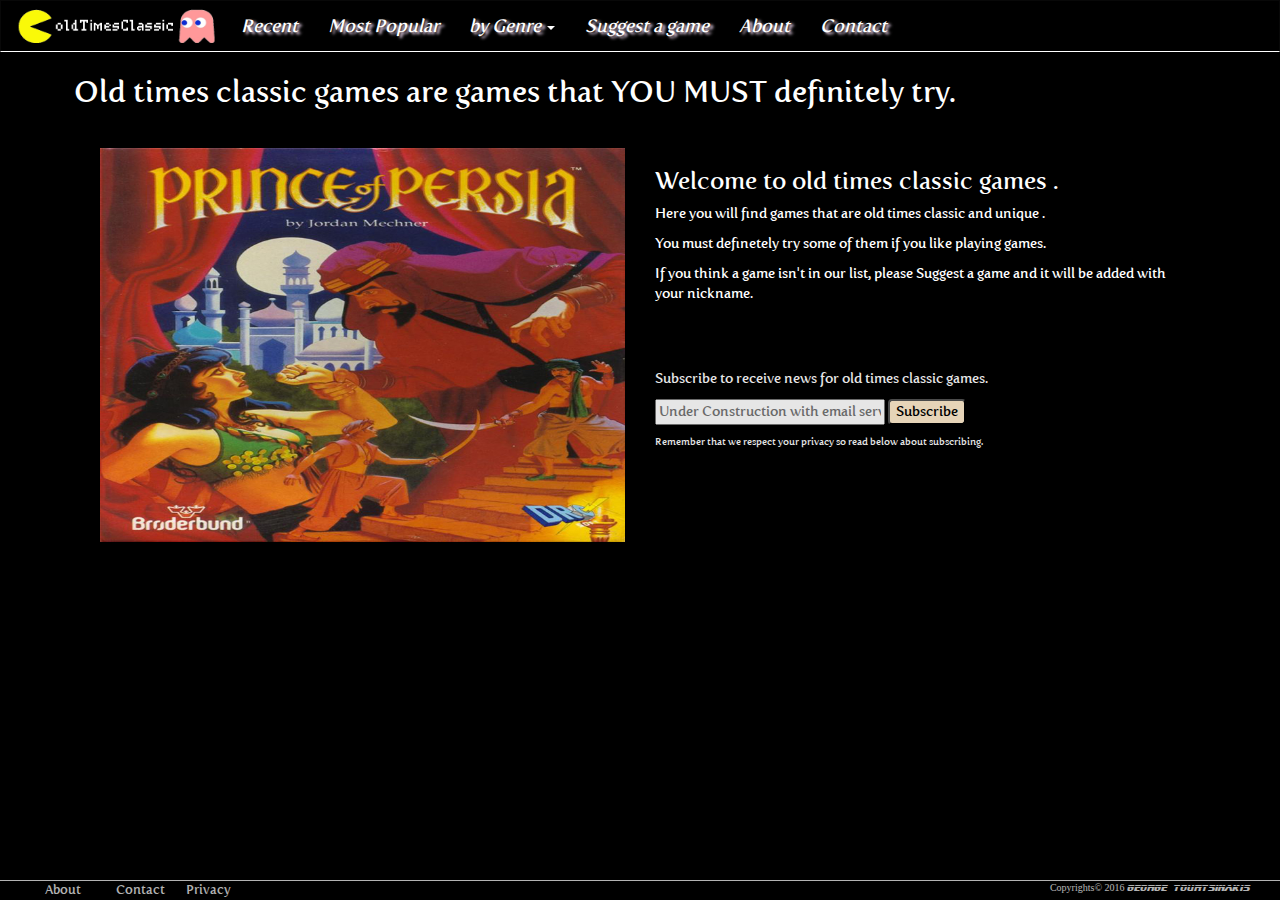
<file: index.html>
<!DOCTYPE html>
<html lang="en">
<head>
    <meta charset="UTF-8">
    <meta name="viewport" content="width=device-width, initial-scale=1">

    <title>Old Times Classic games</title>

    <script src="https://ajax.googleapis.com/ajax/libs/jquery/2.2.4/jquery.min.js"></script>
    <script async src="scripts/jquery-2.2.4.min.js"></script>

    <link type="text/css" rel="stylesheet" href="bootstrap.min.css">
    <script async src="scripts/index.js"></script>
    <link href="https://maxcdn.bootstrapcdn.com/bootstrap/3.3.6/css/bootstrap.min.css" rel="stylesheet" integrity="sha384-1q8mTJOASx8j1Au+a5WDVnPi2lkFfwwEAa8hDDdjZlpLegxhjVME1fgjWPGmkzs7" crossorigin="anonymous">
    <script src="https://maxcdn.bootstrapcdn.com/bootstrap/3.3.6/js/bootstrap.min.js" integrity="sha384-0mSbJDEHialfmuBBQP6A4Qrprq5OVfW37PRR3j5ELqxss1yVqOtnepnHVP9aJ7xS" crossorigin="anonymous"></script>
    <link href="mainStylesheet.css" type="text/css" rel="stylesheet">
</head>

<body>

<nav class="navbar navbar-inverse topBar">
    <div class="">
    <button type="button" class="navbar-toggle " data-toggle="collapse" data-target="#bs-navbar-collapse-1" aria-expanded="false">
        <span class="sr-only">Toggle navigation</span>
        <span class="icon-bar"></span>
        <span class="icon-bar"></span>
        <span class="icon-bar"></span>
    </button>
    <div class="navbar-header">
        <a class="navbar-brand" href="#"><img class="logo" src="images/oldtimesclassicLogo.png"></a>
    </div>

    <div class="collapse navbar-collapse" id="bs-navbar-collapse-1">

        <ul class=" nav navbar-nav">
            <li><a class="menuBarLinks " href="recent.html">Recent</a></a></li>
            <li><a class="menuBarLinks" href="index.html">Most Popular</a></a></li>
            <li class="dropdown">
                <a class="  dropdown-toggle" data-toggle="dropdown"  href="#">
                    by Genre
                    <b class="caret"></b>
                </a>
                <ul class="dropdown-menu">
                    <li><a class="menuBarLinks" href="action.html">Action</a></li>
                    <li><a class="menuBarLinks" href="adventure.html">Adventure</a></li>
                    <li><a class="menuBarLinks" href="arcade.html">Arcade</a></li>
                    <li><a class="menuBarLinks" href="beatemup.html">Beat' Em Up</a></li>
                    <li><a class="menuBarLinks" href="rpg.html">RPG</a></li>
                    <li><a class="menuBarLinks" href="simulation.html">Simulation</a></li>
                    <li><a class="menuBarLinks" href="sports.html">Sports</a></li>
                    <li><a class="menuBarLinks" href="strategy.html">Strategy</a></li>
                </ul>

            </li>
            <li> <a class="menuBarLinks forbidden" href="index.html">Suggest a game</a></li>
            <li> <a class="menuBarLinks " href="about.html">About</a></li>
            <li><a class="menuBarLinks forbidden" href="index.html">Contact</a></li>
        </ul>
        </div>
    </div>

</nav><!--End top menu bar-->


<div class="container"><!--Main container below the navbar-->
    <h2 class="mainHeader">Old times classic games are games that YOU MUST definitely try.</h2>
    <div class="imageRow col-lg-12 col-md-12 col-xs-12  col-sm-12 ">
        <div class="">
            <img class="col-lg-6 col-md-6 col-sm-12 col-xs-12" id="imageSlide" src="">
        </div>

        <aside class=" col-lg-6 col-md-6 col-xs-12  col-sm-12 ">

            <h3 class="welcome">Welcome to old times classic games .</h3>
            <p>Here you will find games that are old times classic and unique .</p>
            <p>You must definetely try some of them if you like playing games.</p>
            <p>If you think a game isn't in our list, please Suggest a game and it will be added with your nickname.</p>

            <form class="subscribeForm">
                <p>
                <p>Subscribe to receive news for old times classic games.</p>
                <input class="subsrcibeField" type="email" placeholder="Under Construction with email server">
                <button type="submit" class="subscribeButton">Subscribe</button>
                </p>
                <p class="subscribePrivacy">Remember that we respect your privacy so read below about subscribing.</p>
            </form>


        </aside>

    </div>

</div>



<footer class="footerContainer">

    <div class="col-lg-12 col-md-12 col-xs-12 col-sm-12 ">
    <div class="col-lg-3 col-md-3 col-xs-12  col-sm-12   ">
       <div class=" signature col-lg-3 col-md-3 col-xs-4 col-sm-4 ">
           <a  href="about.html">About</a>
       </div>
       <div class="signature col-lg-3 col-md-3  col-xs-4 col-sm-4 ">
           <a  href="contact.html">Contact</a>
       </div>
       <div class="signature col-lg-3 col-md-3 col-xs-4 col-sm-4 ">
           <a  href="privacy.html">Privacy</a>
       </div>
    </div>

    <div class="copyrights col-lg-9 col-md-9 col-xs-12  col-sm-12 ">
    <a href="copyrights.html">Copyrights© 2016 <span class="signatureText">George Tourtsinakis</span></a>
    </div>
    </div>

</footer>



</body>
</html>
</file>
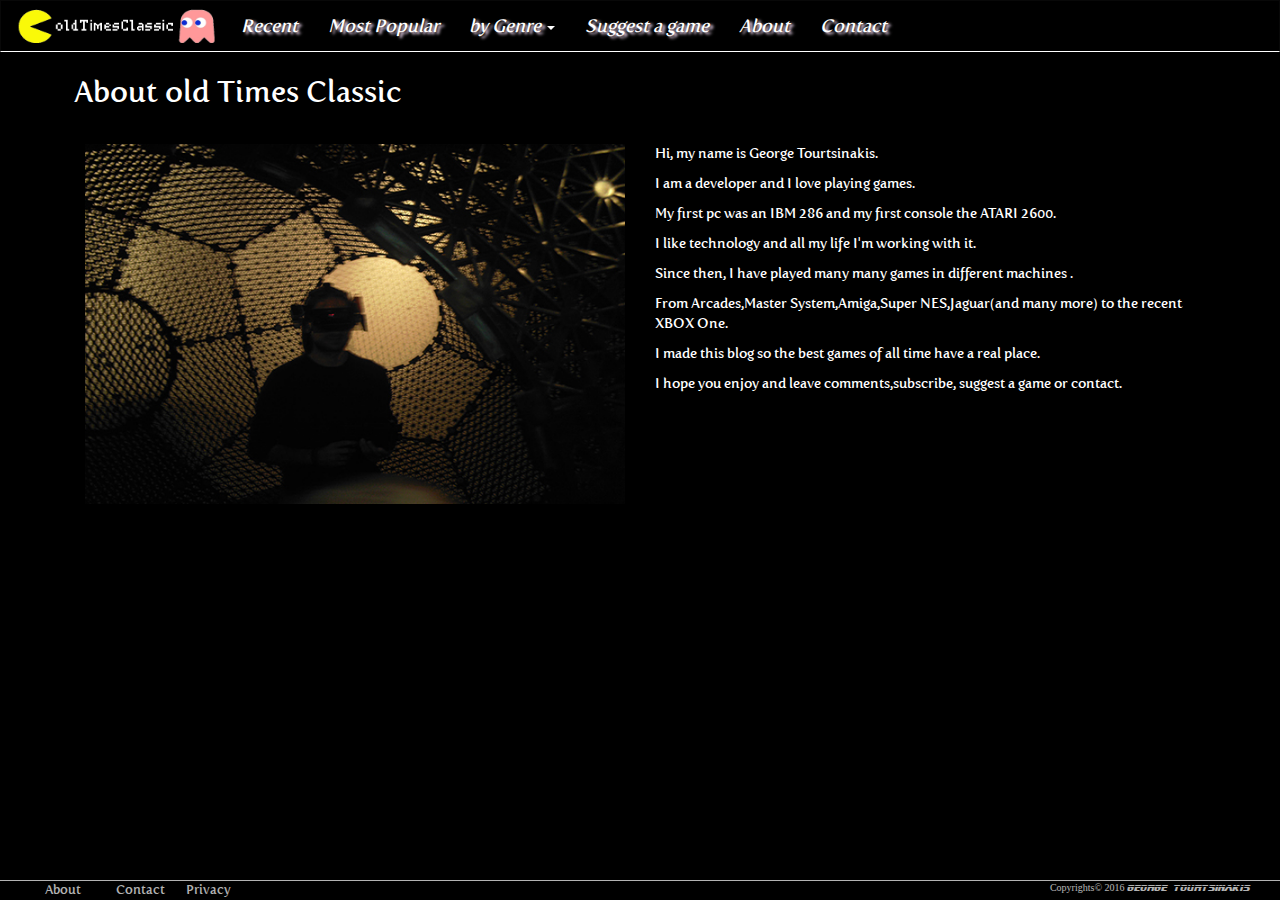
<file: about.html>
<!DOCTYPE html>
<html lang="en">
<head>
    <meta charset="UTF-8">
    <meta name="viewport" content="width=device-width, initial-scale=1">

    <title>About</title>

    <script src="https://ajax.googleapis.com/ajax/libs/jquery/2.2.4/jquery.min.js"></script>
    <script async src="scripts/jquery-2.2.4.min.js"></script>

    <link href="bootstrap.min.css" type="text/css" rel="stylesheet">
    <link href="bootstrap.min.js">
    <script async src="scripts/index.js"></script>
    <link href="https://maxcdn.bootstrapcdn.com/bootstrap/3.3.6/css/bootstrap.min.css" rel="stylesheet" integrity="sha384-1q8mTJOASx8j1Au+a5WDVnPi2lkFfwwEAa8hDDdjZlpLegxhjVME1fgjWPGmkzs7" crossorigin="anonymous">
    <script src="https://maxcdn.bootstrapcdn.com/bootstrap/3.3.6/js/bootstrap.min.js" integrity="sha384-0mSbJDEHialfmuBBQP6A4Qrprq5OVfW37PRR3j5ELqxss1yVqOtnepnHVP9aJ7xS" crossorigin="anonymous"></script>
    <link href="mainStylesheet.css" type="text/css" rel="stylesheet">
</head>

<body>

<nav class="navbar navbar-inverse topBar">
    <div class="">
        <button type="button" class="navbar-toggle " data-toggle="collapse" data-target="#bs-navbar-collapse-1" aria-expanded="false">
            <span class="sr-only">Toggle navigation</span>
            <span class="icon-bar"></span>
            <span class="icon-bar"></span>
            <span class="icon-bar"></span>
        </button>
        <div class="navbar-header">
            <a class="navbar-brand" href="index.html"><img class="logo" src="images/oldtimesclassicLogo.png"></a>
        </div>

        <div class="collapse navbar-collapse" id="bs-navbar-collapse-1">

            <ul class=" nav navbar-nav">
                <li><a class="menuBarLinks " href="recent.html">Recent</a></a></li>
                <li><a class="menuBarLinks" href="index.html">Most Popular</a></a></li>
                <li class="dropdown">
                    <a class="  dropdown-toggle" data-toggle="dropdown"  href="#">
                        by Genre
                        <b class="caret"></b>
                    </a>
                    <ul class="dropdown-menu">
                        <li><a class="menuBarLinks" href="action.html">Action</a></li>
                        <li><a class="menuBarLinks" href="adventure.html">Adventure</a></li>
                        <li><a class="menuBarLinks" href="arcade.html">Arcade</a></li>
                        <li><a class="menuBarLinks" href="beatemup.html">Beat' Em Up</a></li>
                        <li><a class="menuBarLinks" href="platform.html">Platform</a></li>
                        <li><a class="menuBarLinks" href="rpg.html">RPG</a></li>
                        <li><a class="menuBarLinks" href="simulation.html">Simulation</a></li>
                        <li><a class="menuBarLinks" href="sports.html">Sports</a></li>
                        <li><a class="menuBarLinks" href="strategy.html">Strategy</a></li>
                    </ul>

                </li>
                <li> <a class="menuBarLinks " href="index.html">Suggest a game</a></li>
                <li> <a class="menuBarLinks " href="about.html">About</a></li>
                <li><a class="menuBarLinks " href="index.html">Contact</a></li>
            </ul>
        </div>
    </div>

</nav><!--End top menu bar-->


<div class="container"><!--Main container below the navbar-->
    <h2 class="mainHeader">About old Times Classic</h2>
    <div class="imageRow">
        <div class="imageDiv ">
            <img class=" col-lg-6 col-md-6 col-sm-12 col-xs-12" src="images/about/trying%20vr2.jpg">
        </div>

        <aside class="aboutDescription col-lg-6 col-md-6 col-sm-12 col-xs-12">


            <p>Hi, my name is George Tourtsinakis.</p>
            <p> I am a developer and I love playing games.</p>
            <p>My first pc was an IBM 286 and my first console the ATARI 2600.</p>
            <p>I like technology and all my life I'm working with it.</p>
            <p>Since then, I have played many many games in different machines .  </p>
            <p>From Arcades,Master System,Amiga,Super NES,Jaguar(and many more) to the recent XBOX One. </p>
            <p>I made this blog so the best games of all time have a real place.</p>

            <p>I hope you enjoy and leave comments,subscribe, suggest a game or contact. </p>

        </aside>

    </div>

</div>



<footer class="footerContainer">

    <div class="col-lg-12 col-md-12 col-xs-12 col-sm-12 ">
        <div class="col-lg-3 col-md-3 col-xs-12  col-sm-12   ">
            <div class=" signature col-lg-3 col-md-3 col-xs-4 col-sm-4 ">
                <a  href="about.html">About</a>
            </div>
            <div class="signature col-lg-3 col-md-3  col-xs-4 col-sm-4 ">
                <a  href="contact.html">Contact</a>
            </div>
            <div class="signature col-lg-3 col-md-3 col-xs-4 col-sm-4 ">
                <a  href="privacy.html">Privacy</a>
            </div>
        </div>

        <div class="copyrights col-lg-9 col-md-9 col-xs-12  col-sm-12 ">
            <a href="copyright.html">Copyrights© 2016 <span class="signatureText">George Tourtsinakis</span></a>
        </div>
    </div>

</footer>



</body>
</html>
</file>
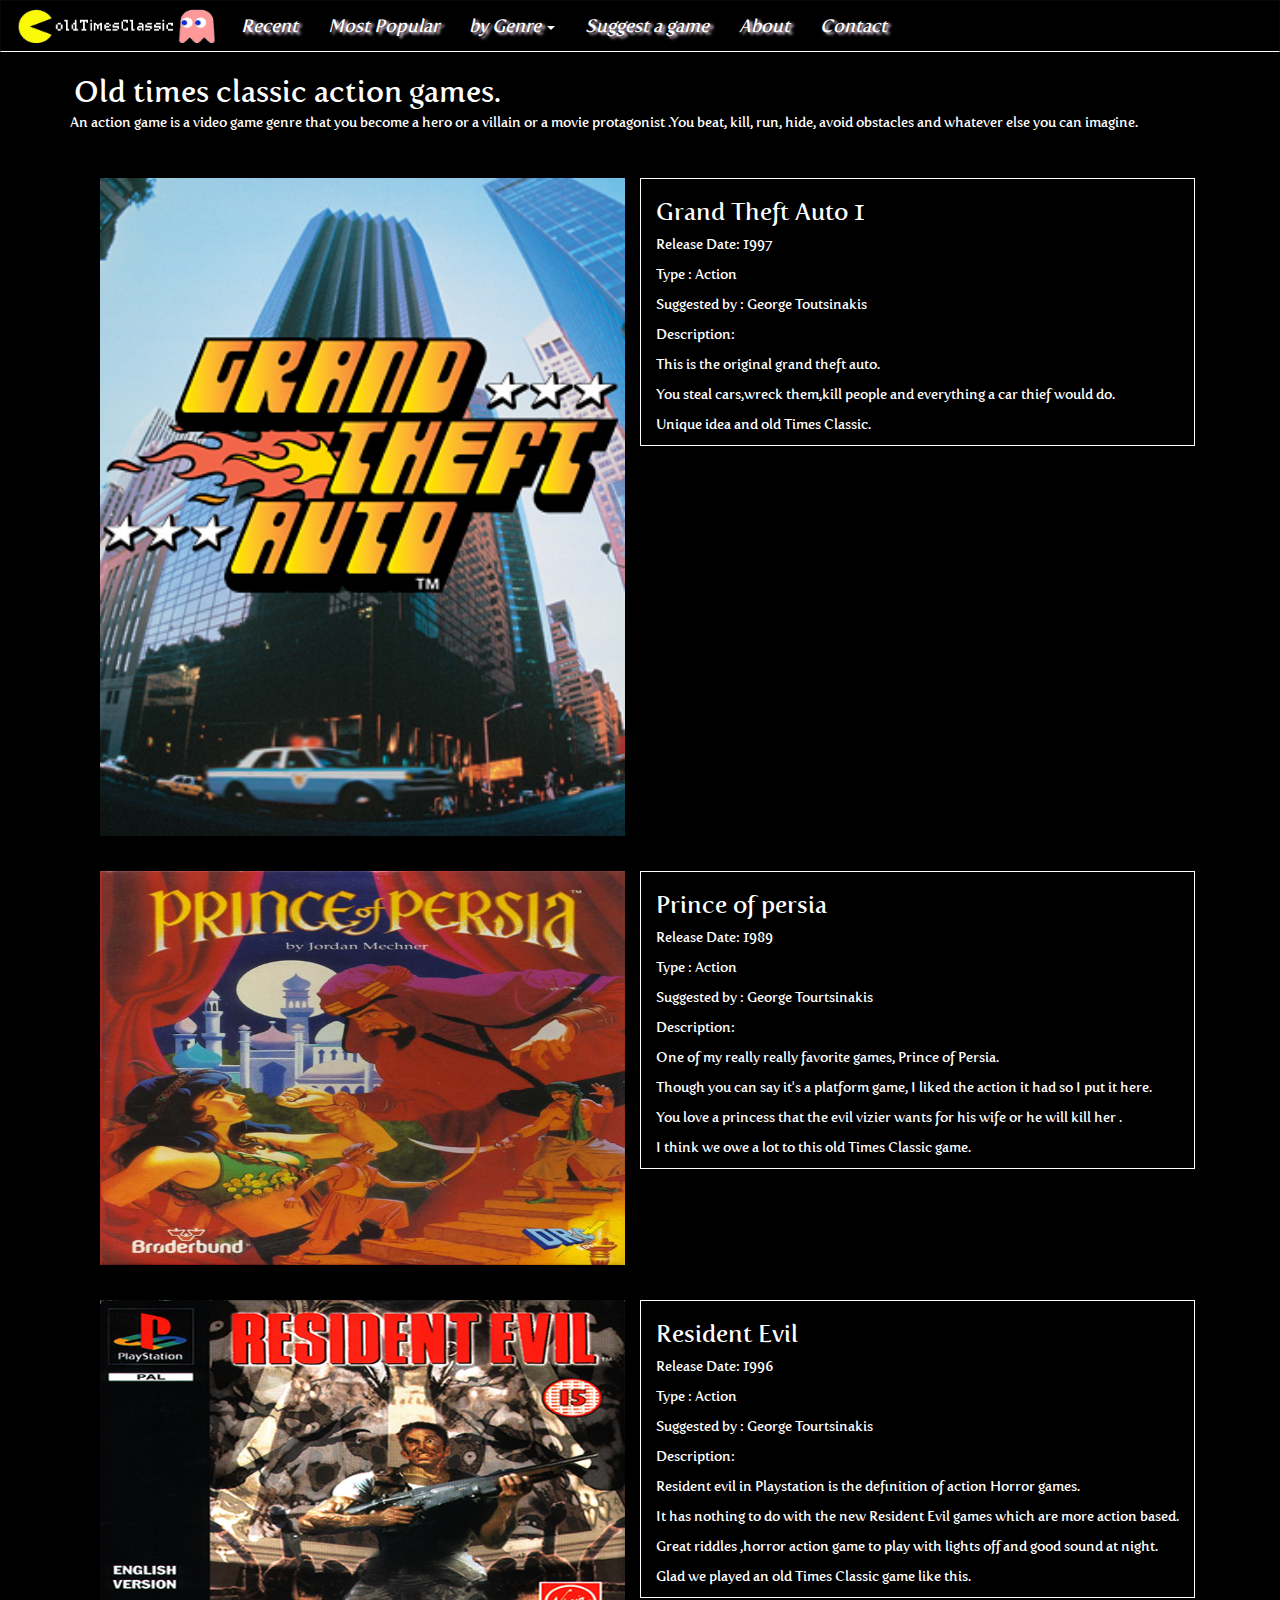
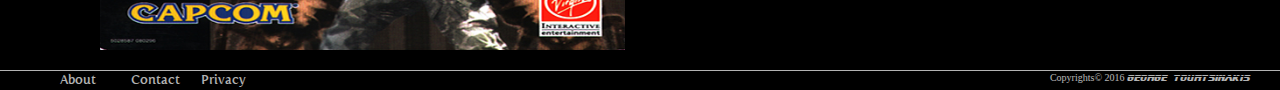
<file: action.html>
<!DOCTYPE html>
<html lang="en">
<head>
    <meta charset="UTF-8">
    <title>Action games</title>
    <meta charset="UTF-8">
    <meta name="viewport" content="width=device-width, initial-scale=1">


    <script src="https://ajax.googleapis.com/ajax/libs/jquery/2.2.4/jquery.min.js"></script>
    <script async src="scripts/jquery-2.2.4.min.js"></script>

    <link type="text/css" rel="stylesheet" href="bootstrap.min.css">
    <script async src="scripts/index.js"></script>
    <link href="https://maxcdn.bootstrapcdn.com/bootstrap/3.3.6/css/bootstrap.min.css" rel="stylesheet" integrity="sha384-1q8mTJOASx8j1Au+a5WDVnPi2lkFfwwEAa8hDDdjZlpLegxhjVME1fgjWPGmkzs7" crossorigin="anonymous">
    <script src="https://maxcdn.bootstrapcdn.com/bootstrap/3.3.6/js/bootstrap.min.js" integrity="sha384-0mSbJDEHialfmuBBQP6A4Qrprq5OVfW37PRR3j5ELqxss1yVqOtnepnHVP9aJ7xS" crossorigin="anonymous"></script>
    <link href="stylesheets/recentStylesheet.css" type="text/css" rel="stylesheet">


</head>
<body>

<nav class="navbar navbar-inverse topBar">
    <div class="">
        <button type="button" class="navbar-toggle " data-toggle="collapse" data-target="#bs-navbar-collapse-1" aria-expanded="false">
            <span class="sr-only">Toggle navigation</span>
            <span class="icon-bar"></span>
            <span class="icon-bar"></span>
            <span class="icon-bar"></span>
        </button>
        <div class="navbar-header">
            <a class="navbar-brand" href="index.html"><img class="logo" src="images/oldtimesclassicLogo.png"></a>
        </div>

        <div class="collapse navbar-collapse" id="bs-navbar-collapse-1">

            <ul class=" nav navbar-nav">
                <li><a class="menuBarLinks " href="recent.html">Recent</a></a></li>
                <li><a class="menuBarLinks" href="index.html">Most Popular</a></a></li>
                <li class="dropdown">
                    <a class="  dropdown-toggle" data-toggle="dropdown"  href="#">
                        by Genre
                        <b class="caret"></b>
                    </a>
                    <ul class="dropdown-menu">
                        <li><a class="menuBarLinks" href="action.html">Action</a></li>
                        <li><a class="menuBarLinks" href="adventure.html">Adventure</a></li>
                        <li><a class="menuBarLinks" href="arcade.html">Arcade</a></li>
                        <li><a class="menuBarLinks" href="beatemup.html">Beat' Em Up</a></li>
                        <li><a class="menuBarLinks" href="platform.html">Platform</a></li>
                        <li><a class="menuBarLinks" href="rpg.html">RPG</a></li>
                        <li><a class="menuBarLinks" href="simulation.html">Simulation</a></li>
                        <li><a class="menuBarLinks" href="sports.html">Sports</a></li>
                        <li><a class="menuBarLinks" href="strategy.html">Strategy</a></li>
                    </ul>

                </li>
                <li> <a class="menuBarLinks " href="suggestagame.php">Suggest a game</a></li>
                <li> <a class="menuBarLinks " href="about.html">About</a></li>
                <li><a class="menuBarLinks " href="contact.html">Contact</a></li>
            </ul>
        </div>
    </div>

</nav><!--End top menu bar-->

<div class="container"><!--Main container below the navbar-->
    <h2 class="mainHeader">Old times classic action games.</h2>
    <p class="genreDescirption">An action game is a video game genre that you become a hero or a villain
    or a movie protagonist .You beat, kill, run, hide, avoid obstacles and whatever else
        you can imagine.
    </p>
    <div class="imageRow col-lg-12 col-md-12 col-xs-12  col-sm-12">
        <div class=" ">
            <img class="col-lg-6 col-md-6 col-sm-12 col-xs-12 imagesMaxheight "  src="images/gameCovers/grand%20theft%20auto.jpg">
        </div>

        <aside class="col-lg-6 col-md-6 col-xs-12  col-sm-12 testBorder">

            <h3 class="descriptionHeader  ">
                Grand Theft Auto 1
            </h3>
            <p>Release Date: 1997</p>
            <p>Type : Action</p>
            <p>Suggested by : George Toutsinakis</p>
            <p>Description:</p>

            <p>This is the original grand theft auto.</p>
            <p>You steal cars,wreck them,kill people and everything a car thief would do.</p>
            <p>Unique idea and old Times Classic. </p>


        </aside>

    </div>

    <div class="imageRow col-lg-12 col-md-12 col-xs-12  col-sm-12">
        <div class="">
            <img class=" col-lg-6 col-md-6 col-sm-12 col-xs-12 " src="images/gameCovers/prince%20of%20persia%20copy.jpg">
        </div>

        <aside class=" col-lg-6 col-md-6 col-sm-12 col-xs-12 testBorder">

            <h3 class="descriptionHeader">
                Prince of persia
            </h3>
            <p>Release Date:  1989</p>
            <p>Type : Action</p>
            <p>Suggested by : George Tourtsinakis</p>
            <p>Description:</p>

            <p>One of my really really favorite games, Prince of Persia.</p>
            <p>Though you can say it's a platform game, I liked the action it had so I put it here. </p>
            <p>You love a princess that the evil vizier wants for his wife or he will kill her . </p>
            <p>I think we owe a lot to this old Times Classic game. </p>


        </aside>

    </div>

    <div class="imageRow col-lg-12 col-md-12 col-xs-12  col-sm-12">
        <div class="imageDiv ">
            <img class="col-lg-6 col-md-6 col-sm-12 col-xs-12 "  src="images/gameCovers/residentevil1%20copy.jpg">
        </div>

        <aside class=" col-lg-6 col-md-6 col-sm-12 col-xs-12 testBorder">

            <h3 class="descriptionHeader">
                Resident Evil
            </h3>
            <p>Release Date:  1996</p>
            <p>Type : Action</p>
            <p>Suggested by : George Tourtsinakis</p>
            <p>Description:</p>

            <p>Resident evil in Playstation is the definition of action Horror games.</p>
            <p>It has nothing to do with the new Resident Evil games which are more action based.</p>
            <p>Great riddles ,horror action game to play with lights off and good sound at night. </p>
            <p>Glad we played an old Times Classic game like this. </p>

        </aside>

    </div>

</div>




<footer class="footerContainer">

    <div class="col-lg-12 col-md-12 col-xs-12 col-sm-12 ">
        <div class="col-lg-3 col-md-3 col-xs-12  col-sm-12   ">
            <div class=" signature col-lg-3 col-md-3 col-xs-4 col-sm-4 ">
                <a  href="about.html">About</a>
            </div>
            <div class="signature col-lg-3 col-md-3  col-xs-4 col-sm-4 ">
                <a  href="contact.html">Contact</a>
            </div>
            <div class="signature col-lg-3 col-md-3 col-xs-4 col-sm-4 ">
                <a  href="privacy.html">Privacy</a>
            </div>
        </div>

        <div class="copyrights col-lg-9 col-md-9 col-xs-12  col-sm-12 ">
            <a href="copyright.html">Copyrights© 2016 <span class="signatureText">George Tourtsinakis</span></a>
        </div>
    </div>

</footer>




</body>
</html>
</file>
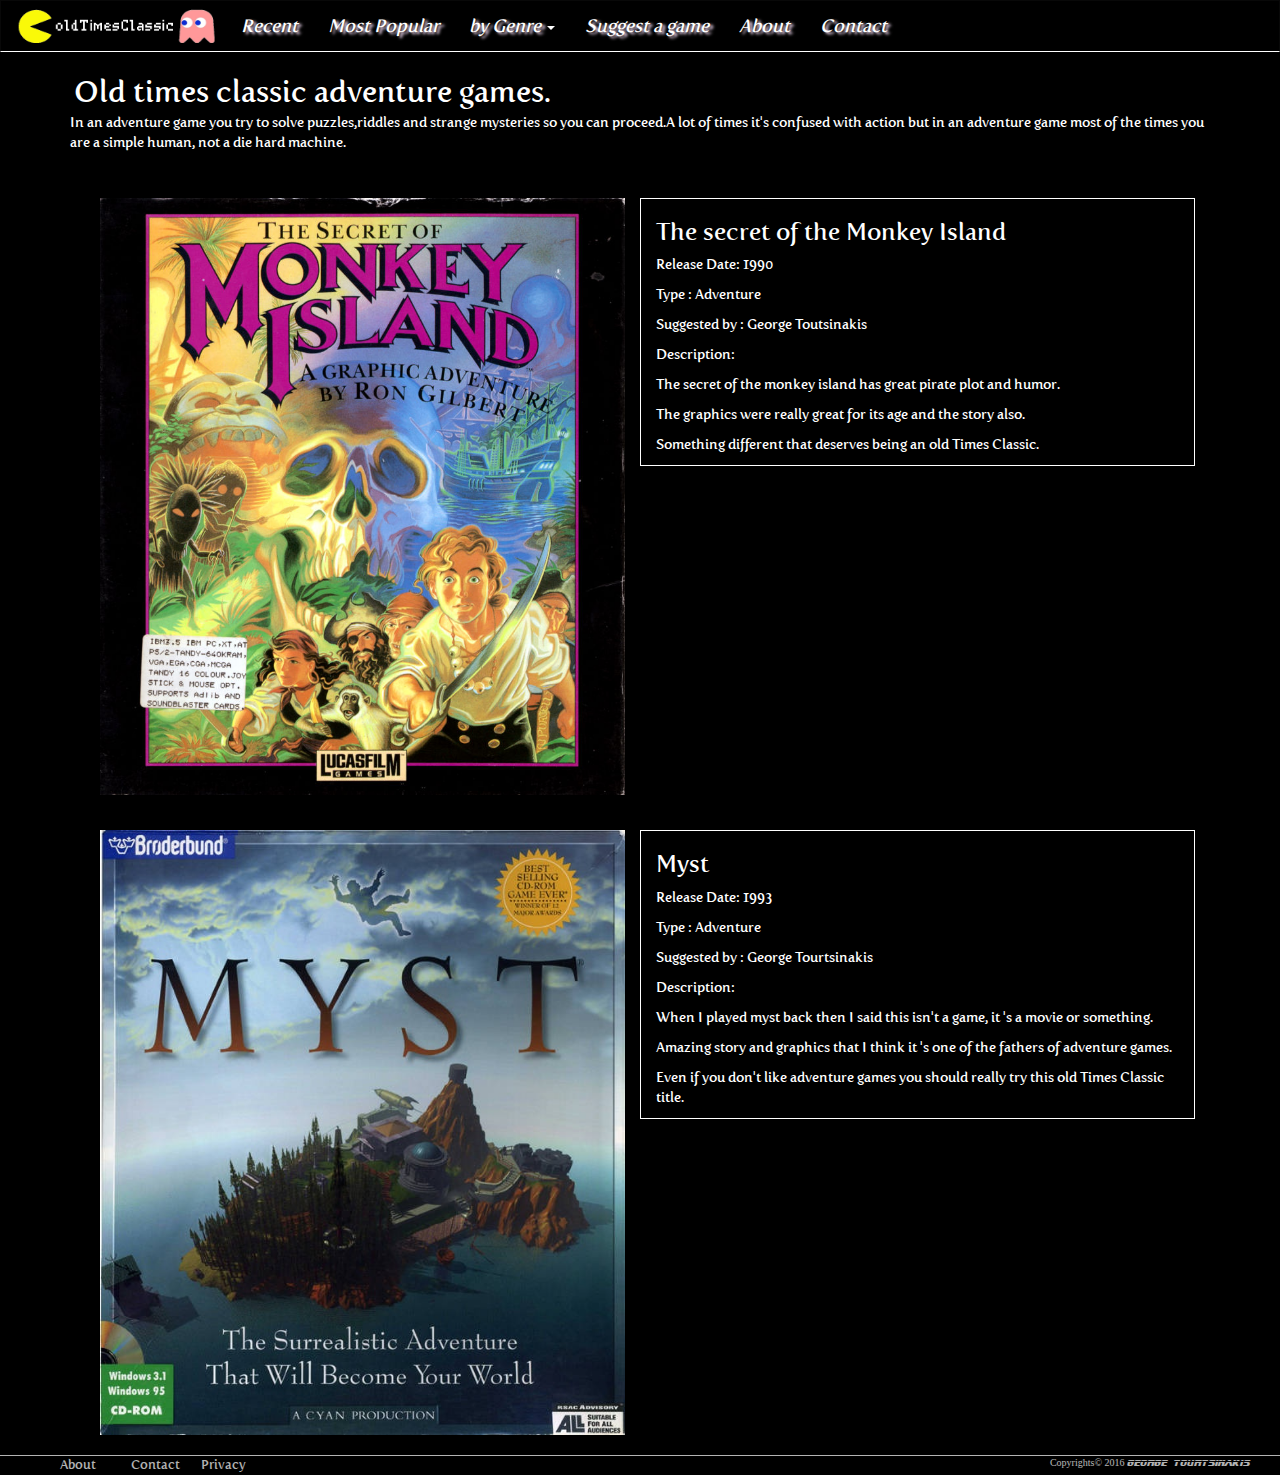
<file: adventure.html>
<!DOCTYPE html>
<html lang="en">
<head>
    <meta charset="UTF-8">
    <title>Adventure Games</title>
    <meta charset="UTF-8">
    <meta name="viewport" content="width=device-width, initial-scale=1">


    <script src="https://ajax.googleapis.com/ajax/libs/jquery/2.2.4/jquery.min.js"></script>
    <script async src="scripts/jquery-2.2.4.min.js"></script>

    <link type="text/css" rel="stylesheet" href="bootstrap.min.css">
    <script async src="scripts/index.js"></script>
    <link href="https://maxcdn.bootstrapcdn.com/bootstrap/3.3.6/css/bootstrap.min.css" rel="stylesheet" integrity="sha384-1q8mTJOASx8j1Au+a5WDVnPi2lkFfwwEAa8hDDdjZlpLegxhjVME1fgjWPGmkzs7" crossorigin="anonymous">
    <script src="https://maxcdn.bootstrapcdn.com/bootstrap/3.3.6/js/bootstrap.min.js" integrity="sha384-0mSbJDEHialfmuBBQP6A4Qrprq5OVfW37PRR3j5ELqxss1yVqOtnepnHVP9aJ7xS" crossorigin="anonymous"></script>
    <link href="stylesheets/recentStylesheet.css" type="text/css" rel="stylesheet">


</head>
<body>

<nav class="navbar navbar-inverse topBar">
    <div class="">
        <button type="button" class="navbar-toggle " data-toggle="collapse" data-target="#bs-navbar-collapse-1" aria-expanded="false">
            <span class="sr-only">Toggle navigation</span>
            <span class="icon-bar"></span>
            <span class="icon-bar"></span>
            <span class="icon-bar"></span>
        </button>
        <div class="navbar-header">
            <a class="navbar-brand" href="index.html"><img class="logo" src="images/oldtimesclassicLogo.png"></a>
        </div>

        <div class="collapse navbar-collapse" id="bs-navbar-collapse-1">

            <ul class=" nav navbar-nav">
                <li><a class="menuBarLinks " href="recent.html">Recent</a></a></li>
                <li><a class="menuBarLinks" href="index.html">Most Popular</a></a></li>
                <li class="dropdown">
                    <a class="  dropdown-toggle" data-toggle="dropdown"  href="#">
                        by Genre
                        <b class="caret"></b>
                    </a>
                    <ul class="dropdown-menu">
                        <li><a class="menuBarLinks" href="action.html">Action</a></li>
                        <li><a class="menuBarLinks" href="adventure.html">Adventure</a></li>
                        <li><a class="menuBarLinks" href="arcade.html">Arcade</a></li>
                        <li><a class="menuBarLinks" href="beatemup.html">Beat' Em Up</a></li>
                        <li><a class="menuBarLinks" href="platform.html">Platform</a></li>
                        <li><a class="menuBarLinks" href="rpg.html">RPG</a></li>
                        <li><a class="menuBarLinks" href="simulation.html">Simulation</a></li>
                        <li><a class="menuBarLinks" href="sports.html">Sports</a></li>
                        <li><a class="menuBarLinks" href="strategy.html">Strategy</a></li>
                    </ul>

                </li>
                <li> <a class="menuBarLinks " href="suggestagame.php">Suggest a game</a></li>
                <li> <a class="menuBarLinks " href="about.html">About</a></li>
                <li><a class="menuBarLinks " href="contact.html">Contact</a></li>
            </ul>
        </div>
    </div>

</nav><!--End top menu bar-->

<div class="container"><!--Main container below the navbar-->
    <h2 class="mainHeader">Old times classic adventure games.</h2>
    <p class="genreDescirption">In an adventure game you try to solve puzzles,riddles and strange mysteries so you can proceed.A lot of times it's confused
        with action but in an adventure game most of the times you are a simple human, not a die hard machine.
    </p>
    <div class="imageRow col-lg-12 col-md-12 col-xs-12  col-sm-12">
        <div class=" ">
            <img class="col-lg-6 col-md-6 col-sm-12 col-xs-12 imagesMaxheight "  src="images/gameCovers/the-secret-of-monkey-island.jpg">
        </div>

        <aside class="col-lg-6 col-md-6 col-xs-12  col-sm-12 testBorder">

            <h3 class="descriptionHeader  ">
                The secret of the Monkey Island
            </h3>
            <p>Release Date: 1990</p>
            <p>Type : Adventure</p>
            <p>Suggested by : George Toutsinakis</p>
            <p>Description:</p>

            <p>The secret of the monkey island has great pirate plot and humor.   </p>
            <p>The graphics were  really great for its age and the story also. </p>
            <p>Something different that deserves being an old Times Classic. </p>


        </aside>

    </div>

    <div class="imageRow col-lg-12 col-md-12 col-xs-12  col-sm-12">
        <div class="">
            <img class=" col-lg-6 col-md-6 col-sm-12 col-xs-12 imagesMaxheight" src="images/gameCovers/myst-box-art.jpg">
        </div>

        <aside class=" col-lg-6 col-md-6 col-sm-12 col-xs-12 testBorder">

            <h3 class="descriptionHeader">
                Myst
            </h3>
            <p>Release Date:  1993</p>
            <p>Type : Adventure</p>
            <p>Suggested by : George Tourtsinakis</p>
            <p>Description:</p>

            <p>When I played myst back then I said this isn't a game, it 's a movie or something.</p>
            <p>Amazing story and graphics that I think it 's one of the fathers of adventure games. </p>
            <p>Even if you don't like adventure games you should really try this old Times Classic title. </p>


        </aside>

    </div>



</div>




<footer class="footerContainer">

    <div class="col-lg-12 col-md-12 col-xs-12 col-sm-12 ">
        <div class="col-lg-3 col-md-3 col-xs-12  col-sm-12   ">
            <div class=" signature col-lg-3 col-md-3 col-xs-4 col-sm-4 ">
                <a  href="about.html">About</a>
            </div>
            <div class="signature col-lg-3 col-md-3  col-xs-4 col-sm-4 ">
                <a  href="contact.html">Contact</a>
            </div>
            <div class="signature col-lg-3 col-md-3 col-xs-4 col-sm-4 ">
                <a  href="privacy.html">Privacy</a>
            </div>
        </div>

        <div class="copyrights col-lg-9 col-md-9 col-xs-12  col-sm-12 ">
            <a href="copyright.html">Copyrights© 2016 <span class="signatureText">George Tourtsinakis</span></a>
        </div>
    </div>

</footer>




</body>
</html>
</file>
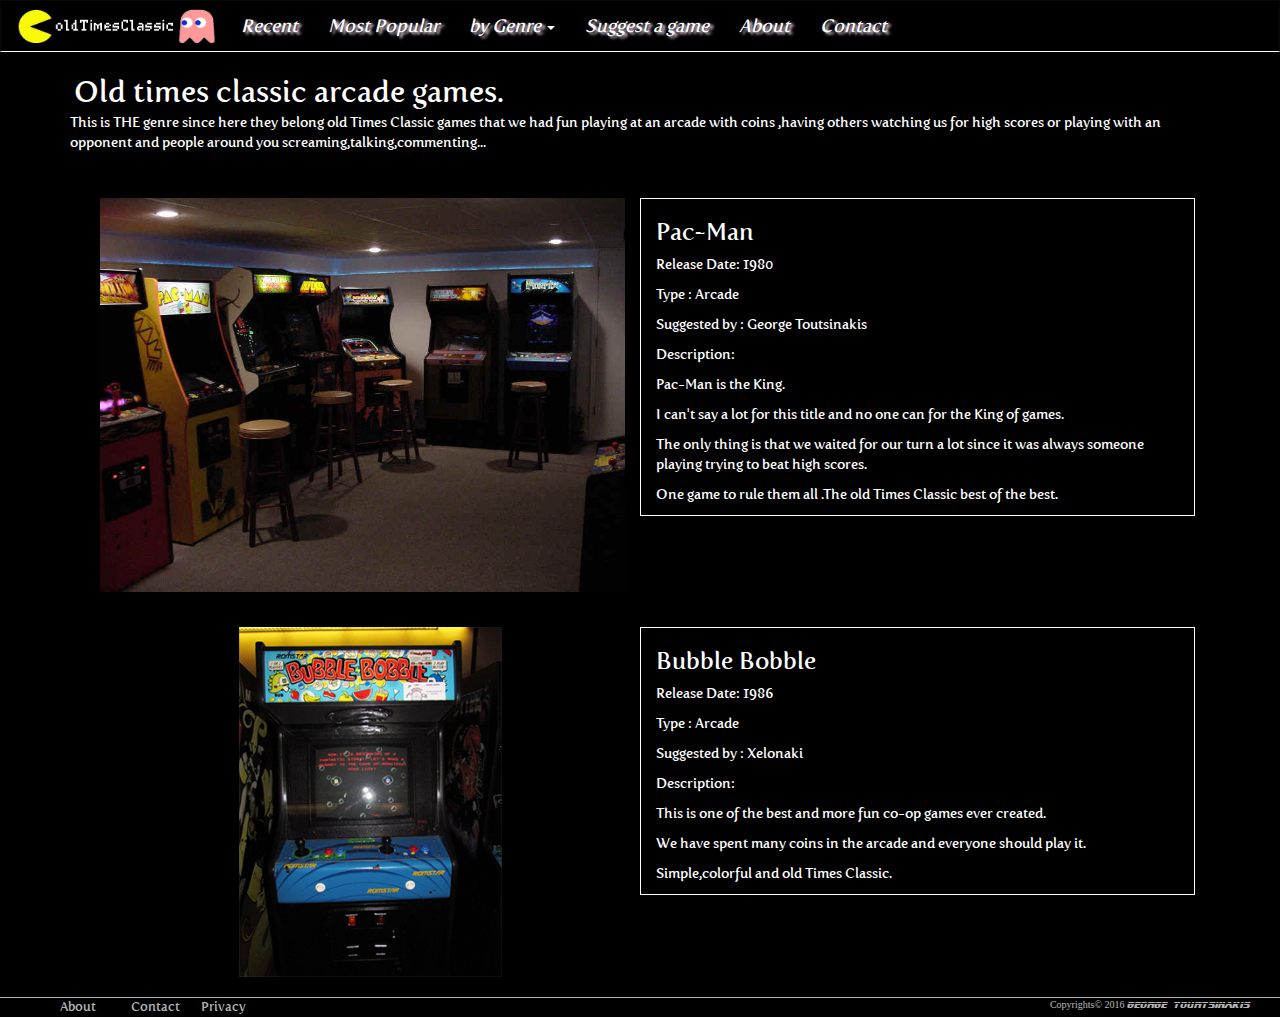
<file: arcade.html>
<!DOCTYPE html>
<html lang="en">
<head>
    <meta charset="UTF-8">
    <title>Arcade Games</title>
    <meta charset="UTF-8">
    <meta name="viewport" content="width=device-width, initial-scale=1">


    <script src="https://ajax.googleapis.com/ajax/libs/jquery/2.2.4/jquery.min.js"></script>
    <script async src="scripts/jquery-2.2.4.min.js"></script>

    <link type="text/css" rel="stylesheet" href="bootstrap.min.css">
    <script async src="scripts/index.js"></script>
    <link href="https://maxcdn.bootstrapcdn.com/bootstrap/3.3.6/css/bootstrap.min.css" rel="stylesheet" integrity="sha384-1q8mTJOASx8j1Au+a5WDVnPi2lkFfwwEAa8hDDdjZlpLegxhjVME1fgjWPGmkzs7" crossorigin="anonymous">
    <script src="https://maxcdn.bootstrapcdn.com/bootstrap/3.3.6/js/bootstrap.min.js" integrity="sha384-0mSbJDEHialfmuBBQP6A4Qrprq5OVfW37PRR3j5ELqxss1yVqOtnepnHVP9aJ7xS" crossorigin="anonymous"></script>
    <link href="stylesheets/recentStylesheet.css" type="text/css" rel="stylesheet">


</head>
<body>

<nav class="navbar navbar-inverse topBar">
    <div class="">
        <button type="button" class="navbar-toggle " data-toggle="collapse" data-target="#bs-navbar-collapse-1" aria-expanded="false">
            <span class="sr-only">Toggle navigation</span>
            <span class="icon-bar"></span>
            <span class="icon-bar"></span>
            <span class="icon-bar"></span>
        </button>
        <div class="navbar-header">
            <a class="navbar-brand" href="index.html"><img class="logo" src="images/oldtimesclassicLogo.png"></a>
        </div>

        <div class="collapse navbar-collapse" id="bs-navbar-collapse-1">

            <ul class=" nav navbar-nav">
                <li><a class="menuBarLinks " href="recent.html">Recent</a></a></li>
                <li><a class="menuBarLinks" href="index.html">Most Popular</a></a></li>
                <li class="dropdown">
                    <a class="  dropdown-toggle" data-toggle="dropdown"  href="#">
                        by Genre
                        <b class="caret"></b>
                    </a>
                    <ul class="dropdown-menu">
                        <li><a class="menuBarLinks" href="action.html">Action</a></li>
                        <li><a class="menuBarLinks" href="adventure.html">Adventure</a></li>
                        <li><a class="menuBarLinks" href="arcade.html">Arcade</a></li>
                        <li><a class="menuBarLinks" href="beatemup.html">Beat' Em Up</a></li>
                        <li><a class="menuBarLinks" href="platform.html">Platform</a></li>
                        <li><a class="menuBarLinks" href="rpg.html">RPG</a></li>
                        <li><a class="menuBarLinks" href="simulation.html">Simulation</a></li>
                        <li><a class="menuBarLinks" href="sports.html">Sports</a></li>
                        <li><a class="menuBarLinks" href="strategy.html">Strategy</a></li>
                    </ul>

                </li>
                <li> <a class="menuBarLinks " href="suggestagame.php">Suggest a game</a></li>
                <li> <a class="menuBarLinks " href="about.html">About</a></li>
                <li><a class="menuBarLinks " href="contact.html">Contact</a></li>
            </ul>
        </div>
    </div>

</nav><!--End top menu bar-->

<div class="container"><!--Main container below the navbar-->
    <h2 class="mainHeader">Old times classic arcade games.</h2>
    <p class="genreDescirption">This is THE genre since here they belong old Times Classic games
        that we had fun playing at an arcade with coins ,having others watching us for high scores or playing with an opponent
        and people around you screaming,talking,commenting...
    </p>
    <div class="imageRow col-lg-12 col-md-12 col-xs-12  col-sm-12">
        <div class=" ">
            <img class="col-lg-6 col-md-6 col-sm-12 col-xs-12 imagesMaxheight "  src="images/gameCovers/pac-man.jpg">
        </div>

        <aside class="col-lg-6 col-md-6 col-xs-12  col-sm-12 testBorder">

            <h3 class="descriptionHeader  ">
                Pac-Man
            </h3>
            <p>Release Date: 1980</p>
            <p>Type : Arcade</p>
            <p>Suggested by : George Toutsinakis</p>
            <p>Description:</p>

            <p>Pac-Man is the King.   </p>
            <p>I can't say a lot for this title and no one can for the King of games. </p>
            <p>The only thing is that we waited for our turn a lot since it was always someone playing trying to
            beat high scores.</p>
            <p>One game to rule them all .The old Times Classic best of the best. </p>


        </aside>

    </div>

    <div class="imageRow col-lg-12 col-md-12 col-xs-12  col-sm-12">
        <div class=" ">
            <img class="col-lg-6 col-md-6 col-sm-12 col-xs-12 "  src="images/gameCovers/bubble-bobble-arcade-copy.jpg">
        </div>

        <aside class="col-lg-6 col-md-6 col-xs-12  col-sm-12 testBorder">

            <h3 class="descriptionHeader  ">
                Bubble Bobble
            </h3>
            <p>Release Date: 1986</p>
            <p>Type : Arcade</p>
            <p>Suggested by : Xelonaki</p>
            <p>Description:</p>

            <p>This is one of the best and more fun co-op games ever created.</p>
            <p>We have spent many coins in the arcade and everyone should play it.</p>
            <p>Simple,colorful and old Times Classic. </p>


        </aside>

    </div>



</div>




<footer class="footerContainer">

    <div class="col-lg-12 col-md-12 col-xs-12 col-sm-12 ">
        <div class="col-lg-3 col-md-3 col-xs-12  col-sm-12   ">
            <div class=" signature col-lg-3 col-md-3 col-xs-4 col-sm-4 ">
                <a  href="about.html">About</a>
            </div>
            <div class="signature col-lg-3 col-md-3  col-xs-4 col-sm-4 ">
                <a  href="contact.html">Contact</a>
            </div>
            <div class="signature col-lg-3 col-md-3 col-xs-4 col-sm-4 ">
                <a  href="privacy.html">Privacy</a>
            </div>
        </div>

        <div class="copyrights col-lg-9 col-md-9 col-xs-12  col-sm-12 ">
            <a href="copyright.html">Copyrights© 2016 <span class="signatureText">George Tourtsinakis</span></a>
        </div>
    </div>

</footer>




</body>
</html>
</file>
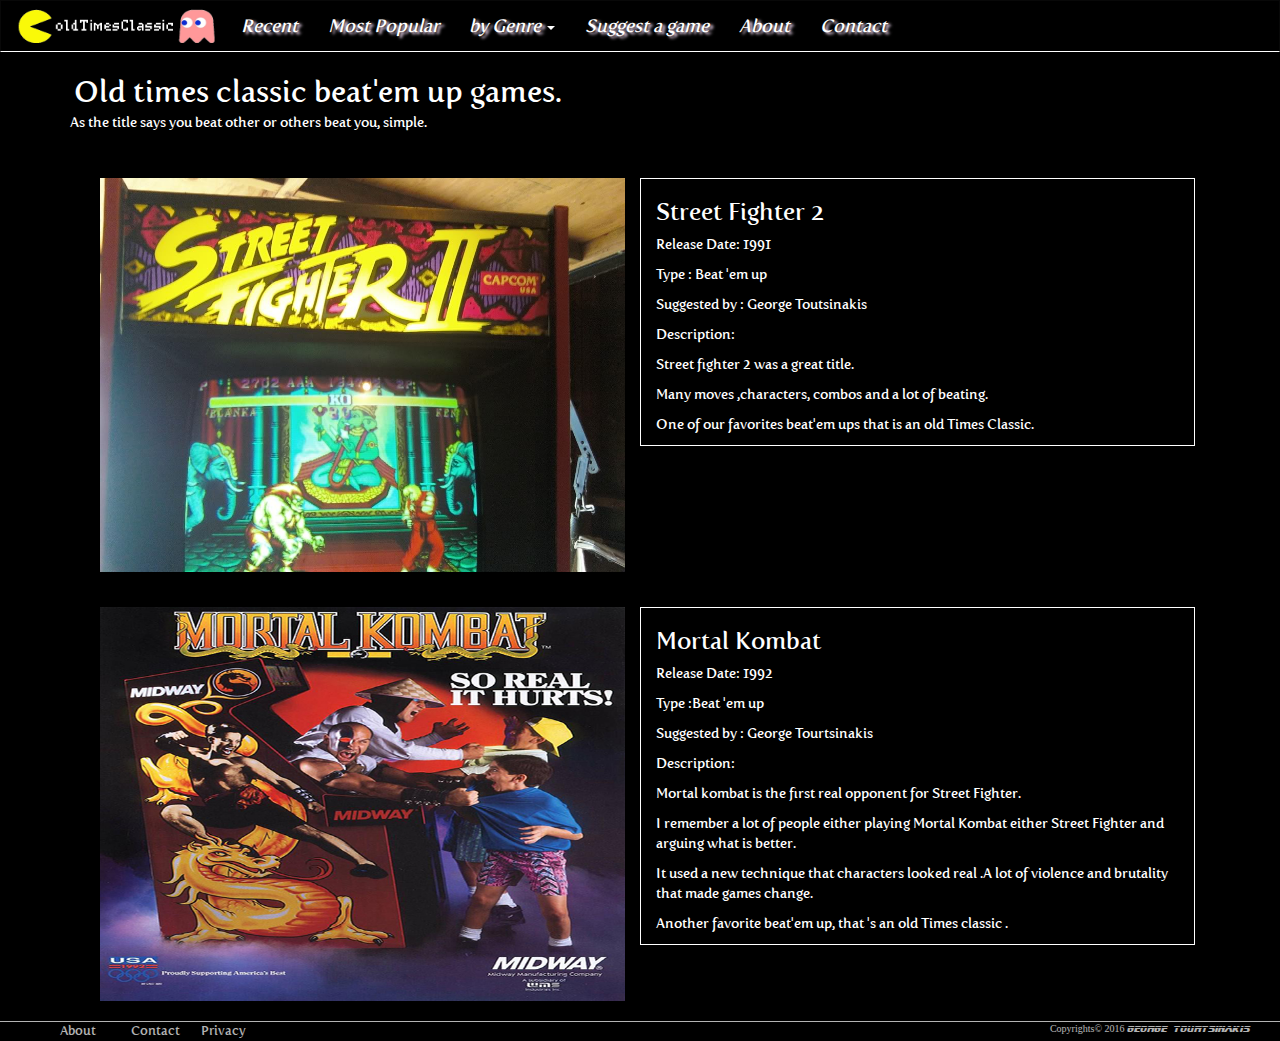
<file: beatemup.html>
<!DOCTYPE html>
<html lang="en">
<head>
    <meta charset="UTF-8">
    <title>Beat'em up games</title>
    <meta charset="UTF-8">
    <meta name="viewport" content="width=device-width, initial-scale=1">


    <script src="https://ajax.googleapis.com/ajax/libs/jquery/2.2.4/jquery.min.js"></script>
    <script async src="scripts/jquery-2.2.4.min.js"></script>

    <link type="text/css" rel="stylesheet" href="bootstrap.min.css">
    <script async src="scripts/index.js"></script>
    <link href="https://maxcdn.bootstrapcdn.com/bootstrap/3.3.6/css/bootstrap.min.css" rel="stylesheet" integrity="sha384-1q8mTJOASx8j1Au+a5WDVnPi2lkFfwwEAa8hDDdjZlpLegxhjVME1fgjWPGmkzs7" crossorigin="anonymous">
    <script src="https://maxcdn.bootstrapcdn.com/bootstrap/3.3.6/js/bootstrap.min.js" integrity="sha384-0mSbJDEHialfmuBBQP6A4Qrprq5OVfW37PRR3j5ELqxss1yVqOtnepnHVP9aJ7xS" crossorigin="anonymous"></script>
    <link href="stylesheets/recentStylesheet.css" type="text/css" rel="stylesheet">


</head>
<body>

<nav class="navbar navbar-inverse topBar">
    <div class="">
        <button type="button" class="navbar-toggle " data-toggle="collapse" data-target="#bs-navbar-collapse-1" aria-expanded="false">
            <span class="sr-only">Toggle navigation</span>
            <span class="icon-bar"></span>
            <span class="icon-bar"></span>
            <span class="icon-bar"></span>
        </button>
        <div class="navbar-header">
            <a class="navbar-brand" href="index.html"><img class="logo" src="images/oldtimesclassicLogo.png"></a>
        </div>

        <div class="collapse navbar-collapse" id="bs-navbar-collapse-1">

            <ul class=" nav navbar-nav">
                <li><a class="menuBarLinks " href="recent.html">Recent</a></a></li>
                <li><a class="menuBarLinks" href="index.html">Most Popular</a></a></li>
                <li class="dropdown">
                    <a class="  dropdown-toggle" data-toggle="dropdown"  href="#">
                        by Genre
                        <b class="caret"></b>
                    </a>
                    <ul class="dropdown-menu">
                        <li><a class="menuBarLinks" href="action.html">Action</a></li>
                        <li><a class="menuBarLinks" href="adventure.html">Adventure</a></li>
                        <li><a class="menuBarLinks" href="arcade.html">Arcade</a></li>
                        <li><a class="menuBarLinks" href="beatemup.html">Beat' Em Up</a></li>
                        <li><a class="menuBarLinks" href="platform.html">Platform</a></li>
                        <li><a class="menuBarLinks" href="rpg.html">RPG</a></li>
                        <li><a class="menuBarLinks" href="simulation.html">Simulation</a></li>
                        <li><a class="menuBarLinks" href="sports.html">Sports</a></li>
                        <li><a class="menuBarLinks" href="strategy.html">Strategy</a></li>
                    </ul>

                </li>
                <li> <a class="menuBarLinks " href="index.html">Suggest a game</a></li>
                <li> <a class="menuBarLinks " href="about.html">About</a></li>
                <li><a class="menuBarLinks " href="index.html">Contact</a></li>
            </ul>
        </div>
    </div>

</nav><!--End top menu bar-->

<div class="container"><!--Main container below the navbar-->
    <h2 class="mainHeader">Old times classic beat'em up games.</h2>
    <p class="genreDescirption">As the title says you beat other or others beat you, simple.
    </p>
    <div class="imageRow col-lg-12 col-md-12 col-xs-12  col-sm-12">
        <div class=" ">
            <img class="col-lg-6 col-md-6 col-sm-12 col-xs-12 imagesMaxheight "  src="images/gameCovers/street%20fighter%202.jpg">
        </div>

        <aside class="col-lg-6 col-md-6 col-xs-12  col-sm-12 testBorder">

            <h3 class="descriptionHeader  ">
                Street Fighter 2
            </h3>
            <p>Release Date: 1991</p>
            <p>Type : Beat 'em up</p>
            <p>Suggested by : George Toutsinakis</p>
            <p>Description:</p>

            <p>Street fighter 2 was a great title.</p>
            <p>Many moves ,characters, combos and a lot of beating.</p>
            <p>One of our favorites beat'em ups that is an old Times Classic.  </p>


        </aside>

    </div>

    <div class="imageRow col-lg-12 col-md-12 col-xs-12  col-sm-12">
        <div class="">
            <img class=" col-lg-6 col-md-6 col-sm-12 col-xs-12 imagesMaxheight" src="images/gameCovers/mk1%20copy.jpg">
        </div>

        <aside class=" col-lg-6 col-md-6 col-sm-12 col-xs-12 testBorder">

            <h3 class="descriptionHeader">
                Mortal Kombat
            </h3>
            <p>Release Date:  1992</p>
            <p>Type :Beat 'em up</p>
            <p>Suggested by : George Tourtsinakis</p>
            <p>Description:</p>

            <p>Mortal kombat is the first real opponent for Street Fighter.</p>
            <p>I remember a lot of people either playing Mortal Kombat either Street Fighter and arguing what is better. </p>
            <p>It used a new technique that characters looked real .A lot of violence and brutality
            that made games change.</p>
            <p>Another favorite beat'em up, that 's an old Times classic . </p>


        </aside>
</div>
    </div>






<footer class="footerContainer">

    <div class="col-lg-12 col-md-12 col-xs-12 col-sm-12 ">
        <div class="col-lg-3 col-md-3 col-xs-12  col-sm-12   ">
            <div class=" signature col-lg-3 col-md-3 col-xs-4 col-sm-4 ">
                <a  href="about.html">About</a>
            </div>
            <div class="signature col-lg-3 col-md-3  col-xs-4 col-sm-4 ">
                <a  href="contact.html">Contact</a>
            </div>
            <div class="signature col-lg-3 col-md-3 col-xs-4 col-sm-4 ">
                <a  href="privacy.html">Privacy</a>
            </div>
        </div>

        <div class="copyrights col-lg-9 col-md-9 col-xs-12  col-sm-12 ">
            <a href="copyrights.html">Copyrights© 2016 <span class="signatureText">George Tourtsinakis</span></a>
        </div>
    </div>

</footer>




</body>
</html>
</file>
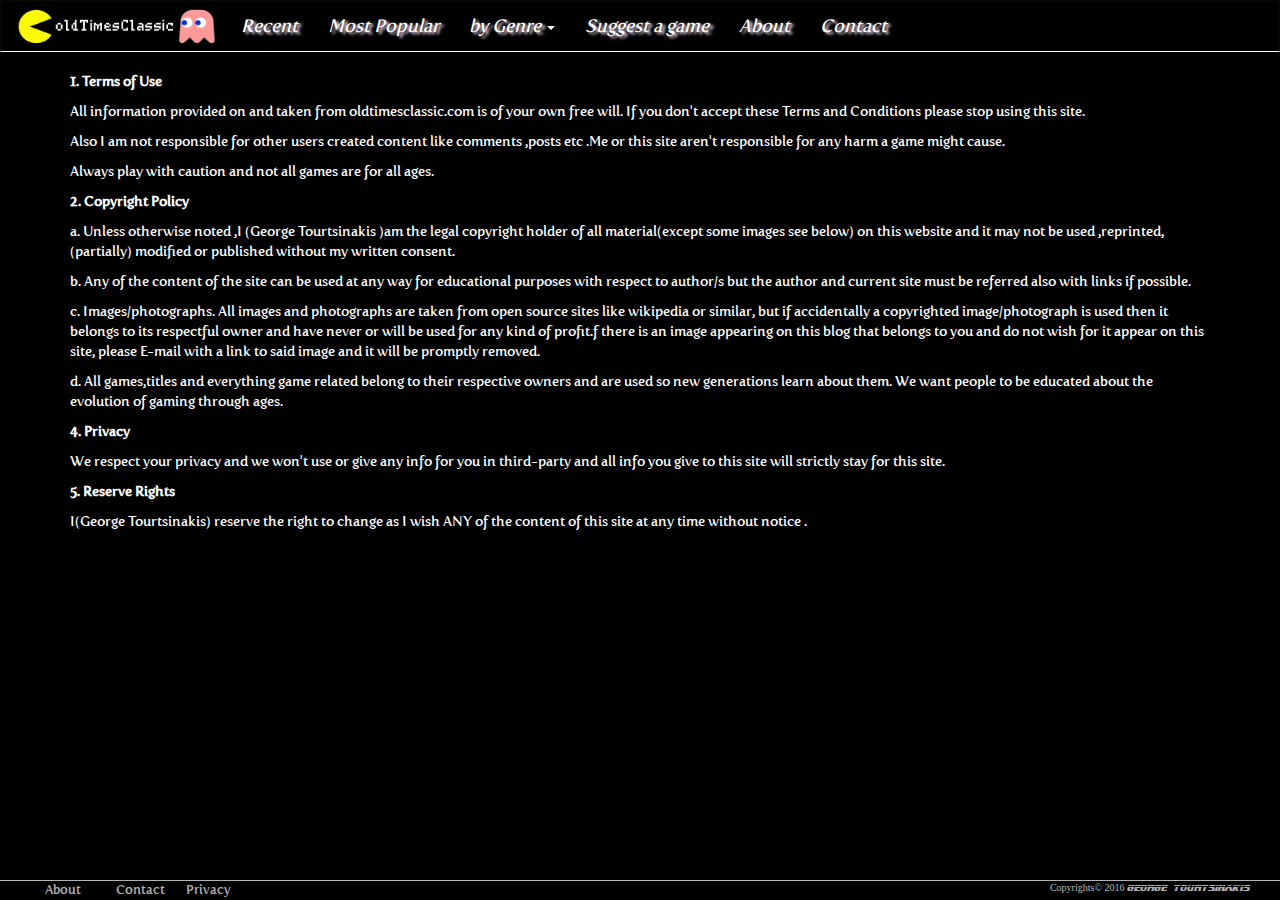
<file: copyright.html>
<!DOCTYPE html>
<html lang="en">
<head>
    <meta charset="UTF-8">
    <meta name="viewport" content="width=device-width, initial-scale=1">

    <title>Old Times Classic games</title>

    <script src="https://ajax.googleapis.com/ajax/libs/jquery/2.2.4/jquery.min.js"></script>
    <script async src="scripts/jquery-2.2.4.min.js"></script>

    <link href="bootstrap.min.css" type="text/css" rel="stylesheet">
    <link href="bootstrap.min.js">
    <script async src="scripts/index.js"></script>
    <link href="https://maxcdn.bootstrapcdn.com/bootstrap/3.3.6/css/bootstrap.min.css" rel="stylesheet" integrity="sha384-1q8mTJOASx8j1Au+a5WDVnPi2lkFfwwEAa8hDDdjZlpLegxhjVME1fgjWPGmkzs7" crossorigin="anonymous">
    <script src="https://maxcdn.bootstrapcdn.com/bootstrap/3.3.6/js/bootstrap.min.js" integrity="sha384-0mSbJDEHialfmuBBQP6A4Qrprq5OVfW37PRR3j5ELqxss1yVqOtnepnHVP9aJ7xS" crossorigin="anonymous"></script>
    <link href="mainStylesheet.css" type="text/css" rel="stylesheet">
</head>

<body>

<nav class="navbar navbar-inverse topBar">
    <div class="">
        <button type="button" class="navbar-toggle " data-toggle="collapse" data-target="#bs-navbar-collapse-1" aria-expanded="false">
            <span class="sr-only">Toggle navigation</span>
            <span class="icon-bar"></span>
            <span class="icon-bar"></span>
            <span class="icon-bar"></span>
        </button>
        <div class="navbar-header">
            <a class="navbar-brand" href="#"><img class="logo" src="images/oldtimesclassicLogo.png"></a>
        </div>

        <div class="collapse navbar-collapse" id="bs-navbar-collapse-1">

            <ul class=" nav navbar-nav">
                <li><a class="menuBarLinks " href="recent.html">Recent</a></a></li>
                <li><a class="menuBarLinks" href="index.html">Most Popular</a></a></li>
                <li class="dropdown">
                    <a class="  dropdown-toggle" data-toggle="dropdown"  href="#">
                        by Genre
                        <b class="caret"></b>
                    </a>
                    <ul class="dropdown-menu">
                        <li><a class="menuBarLinks" href="action.html">Action</a></li>
                        <li><a class="menuBarLinks" href="adventure.html">Adventure</a></li>
                        <li><a class="menuBarLinks" href="arcade.html">Arcade</a></li>
                        <li><a class="menuBarLinks" href="beatemup.html">Beat' Em Up</a></li>
                        <li><a class="menuBarLinks" href="platform.html">Platform</a></li>
                        <li><a class="menuBarLinks" href="rpg.html">RPG</a></li>
                        <li><a class="menuBarLinks" href="simulation.html">Simulation</a></li>
                        <li><a class="menuBarLinks" href="sports.html">Sports</a></li>
                        <li><a class="menuBarLinks" href="strategy.html">Strategy</a></li>
                    </ul>

                </li>
                <li> <a class="menuBarLinks forbidden" href="index.html">Suggest a game</a></li>
                <li> <a class="menuBarLinks " href="about.html">About</a></li>
                <li><a class="menuBarLinks forbidden" href="index.html">Contact</a></li>
            </ul>
        </div>
    </div>

</nav><!--End top menu bar-->

<div class="container">
<p><strong>1. Terms of Use</strong>
    <p>All information provided on and taken from oldtimesclassic.com is of your own free will.
    If you don't accept these Terms and Conditions please stop using this site.
    </p>
    <p>
        Also I am not responsible for other users created content like comments ,posts etc .Me or this site
        aren't responsible for any harm a game might cause.
    </p>
    <p>
        Always play with caution and not all games are for all ages.
    </p>




</p>

    <p><strong>2. Copyright Policy</strong>
    <p>a. Unless otherwise noted ,I (George Tourtsinakis )am the legal copyright holder of all material(except some images see below)
    on this website and it may not be used ,reprinted, (partially) modified or published without my written consent.
        </p>
    <p>b. Any of the content of the site can be used at any way for educational purposes with  respect to author/s
    but the author and current site must be referred also with links if possible.
    </p>
    <p>c. Images/photographs. All images and photographs are taken from open source sites like wikipedia or similar, but if
    accidentally a copyrighted image/photograph is used then it belongs to its respectful owner and have never or will be used
        for any kind of profit.f there is an image appearing on this blog that belongs to you and do not wish for it appear on this site,
        please E-mail with a link to said image and it will be promptly removed.
    </p>


    <p>d. All games,titles and everything game related belong to their respective owners
        and are used so new generations learn about them.
        We want people to be educated about the evolution of gaming through ages.

    </p>

    </p>


    <p > <strong>4. Privacy</strong>
    <p>We respect your privacy and we won't use or give any info for you in third-party and all info 
    you give to this site will strictly stay for this site.

    </p>

    <p><strong>5. Reserve Rights </strong>
           <p> I(George Tourtsinakis) reserve the right to change as I wish ANY of the content of this site at any time without notice .
          </p>
    </p>


    </p>



</div>


<footer class="footerContainer">

    <div class="col-lg-12 col-md-12 col-xs-12 col-sm-12 ">
        <div class="col-lg-3 col-md-3 col-xs-12  col-sm-12   ">
            <div class=" signature col-lg-3 col-md-3 col-xs-4 col-sm-4 ">
                <a  href="about.html">About</a>
            </div>
            <div class="signature col-lg-3 col-md-3  col-xs-4 col-sm-4 ">
                <a  href="contact.html">Contact</a>
            </div>
            <div class="signature col-lg-3 col-md-3 col-xs-4 col-sm-4 ">
                <a  href="privacy.html">Privacy</a>
            </div>
        </div>

        <div class="copyrights col-lg-9 col-md-9 col-xs-12  col-sm-12 ">
            <a href="copyright.html">Copyrights© 2016 <span class="signatureText">George Tourtsinakis</span></a>
        </div>
    </div>

</footer>



</body>
</html>
</file>
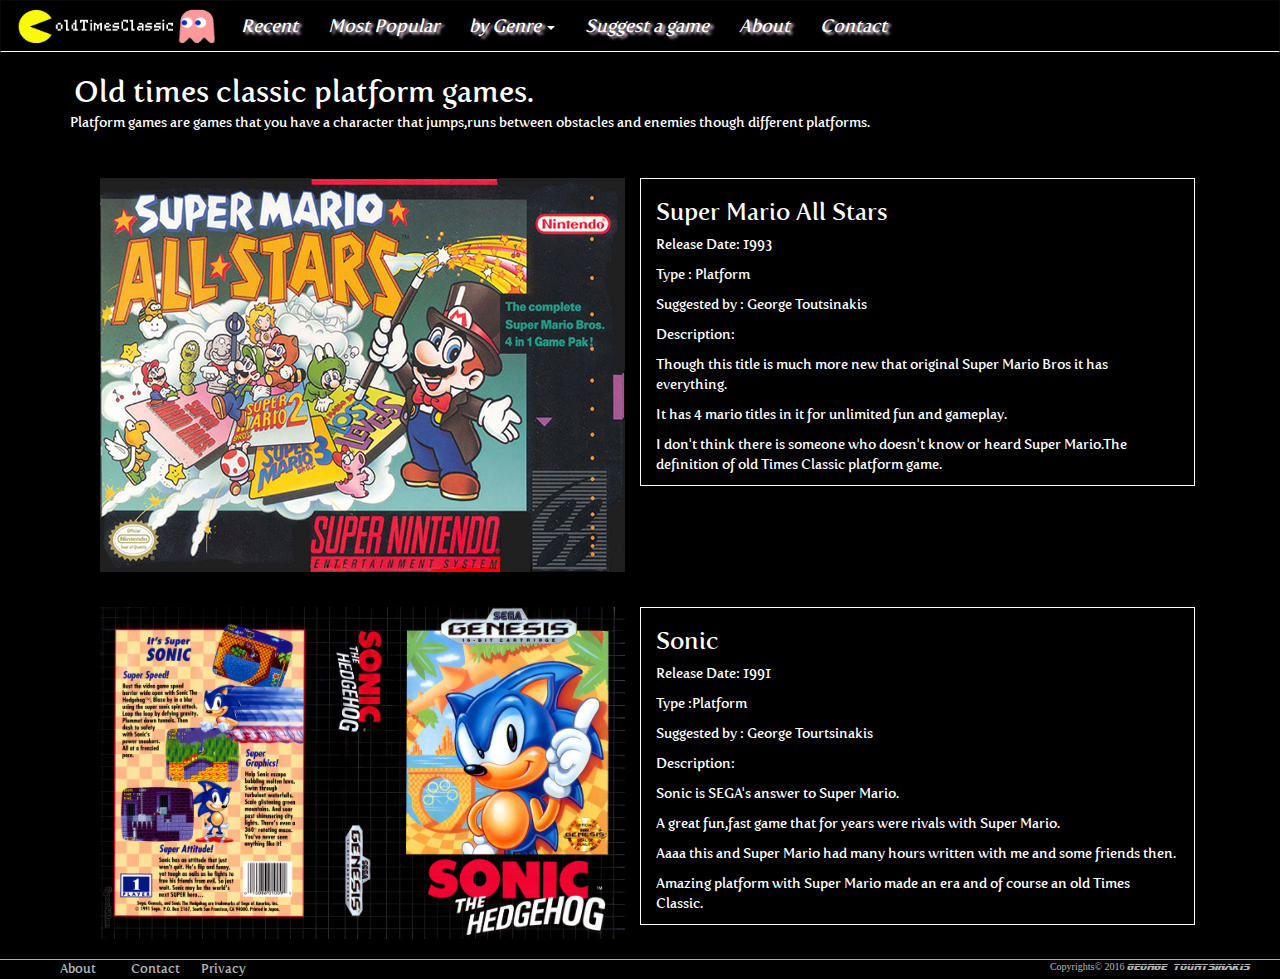
<file: platform.html>
<!DOCTYPE html>
<html lang="en">
<head>
    <meta charset="UTF-8">
    <title>Platform games</title>
    <meta charset="UTF-8">
    <meta name="viewport" content="width=device-width, initial-scale=1">


    <script src="https://ajax.googleapis.com/ajax/libs/jquery/2.2.4/jquery.min.js"></script>
    <script async src="scripts/jquery-2.2.4.min.js"></script>

    <link type="text/css" rel="stylesheet" href="bootstrap.min.css">
    <script async src="scripts/index.js"></script>
    <link href="https://maxcdn.bootstrapcdn.com/bootstrap/3.3.6/css/bootstrap.min.css" rel="stylesheet" integrity="sha384-1q8mTJOASx8j1Au+a5WDVnPi2lkFfwwEAa8hDDdjZlpLegxhjVME1fgjWPGmkzs7" crossorigin="anonymous">
    <script src="https://maxcdn.bootstrapcdn.com/bootstrap/3.3.6/js/bootstrap.min.js" integrity="sha384-0mSbJDEHialfmuBBQP6A4Qrprq5OVfW37PRR3j5ELqxss1yVqOtnepnHVP9aJ7xS" crossorigin="anonymous"></script>
    <link href="stylesheets/recentStylesheet.css" type="text/css" rel="stylesheet">


</head>
<body>

<nav class="navbar navbar-inverse topBar">
    <div class="">
        <button type="button" class="navbar-toggle " data-toggle="collapse" data-target="#bs-navbar-collapse-1" aria-expanded="false">
            <span class="sr-only">Toggle navigation</span>
            <span class="icon-bar"></span>
            <span class="icon-bar"></span>
            <span class="icon-bar"></span>
        </button>
        <div class="navbar-header">
            <a class="navbar-brand" href="index.html"><img class="logo" src="images/oldtimesclassicLogo.png"></a>
        </div>

        <div class="collapse navbar-collapse" id="bs-navbar-collapse-1">

            <ul class=" nav navbar-nav">
                <li><a class="menuBarLinks " href="recent.html">Recent</a></a></li>
                <li><a class="menuBarLinks" href="index.html">Most Popular</a></a></li>
                <li class="dropdown">
                    <a class="  dropdown-toggle" data-toggle="dropdown"  href="#">
                        by Genre
                        <b class="caret"></b>
                    </a>
                    <ul class="dropdown-menu">
                        <li><a class="menuBarLinks" href="action.html">Action</a></li>
                        <li><a class="menuBarLinks" href="adventure.html">Adventure</a></li>
                        <li><a class="menuBarLinks" href="arcade.html">Arcade</a></li>
                        <li><a class="menuBarLinks" href="beatemup.html">Beat' Em Up</a></li>
                        <li><a class="menuBarLinks" href="platform.html">Platform</a></li>
                        <li><a class="menuBarLinks" href="rpg.html">RPG</a></li>
                        <li><a class="menuBarLinks" href="simulation.html">Simulation</a></li>
                        <li><a class="menuBarLinks" href="sports.html">Sports</a></li>
                        <li><a class="menuBarLinks" href="strategy.html">Strategy</a></li>
                    </ul>

                </li>
                <li> <a class="menuBarLinks " href="suggestagame.php">Suggest a game</a></li>
                <li> <a class="menuBarLinks " href="about.html">About</a></li>
                <li><a class="menuBarLinks " href="contact.html">Contact</a></li>
            </ul>
        </div>
    </div>

</nav><!--End top menu bar-->

<div class="container"><!--Main container below the navbar-->
    <h2 class="mainHeader">Old times classic platform games.</h2>
    <p class="genreDescirption">Platform games are games that you have a character that jumps,runs between obstacles and
        enemies though different platforms.
    </p>
    <div class="imageRow col-lg-12 col-md-12 col-xs-12  col-sm-12">
        <div class=" ">
            <img class="col-lg-6 col-md-6 col-sm-12 col-xs-12 imagesMaxheight "  src="images/gameCovers/Super_Mario_All-Stars.jpg">
        </div>

        <aside class="col-lg-6 col-md-6 col-xs-12  col-sm-12 testBorder">

            <h3 class="descriptionHeader  ">
                Super Mario All Stars
            </h3>
            <p>Release Date: 1993</p>
            <p>Type : Platform</p>
            <p>Suggested by : George Toutsinakis</p>
            <p>Description:</p>

            <p>Though this title is much more new that original Super Mario Bros it has everything.</p>
            <p>It has 4 mario titles in it for unlimited fun and gameplay.</p>
            <p>I don't think there is someone who doesn't know or heard Super Mario.The definition of old Times Classic platform game.  </p>


        </aside>

    </div>

    <div class="imageRow col-lg-12 col-md-12 col-xs-12  col-sm-12">
        <div class="">
            <img class=" col-lg-6 col-md-6 col-sm-12 col-xs-12 imagesMaxheight" src="images/gameCovers/Sonic1.jpg">
        </div>

        <aside class=" col-lg-6 col-md-6 col-sm-12 col-xs-12 testBorder">

            <h3 class="descriptionHeader">
                Sonic
            </h3>
            <p>Release Date:  1991</p>
            <p>Type :Platform</p>
            <p>Suggested by : George Tourtsinakis</p>
            <p>Description:</p>

            <p>Sonic is SEGA's answer to Super Mario.</p>
            <p> A great fun,fast game that for years were rivals with Super Mario. </p>
            <p>Aaaa this and Super Mario had many hours written with me and some friends then.</p>
            <p>Amazing platform with Super Mario made an era and of course an old Times Classic. </p>


        </aside>
    </div>
</div>






<footer class="footerContainer">

    <div class="col-lg-12 col-md-12 col-xs-12 col-sm-12 ">
        <div class="col-lg-3 col-md-3 col-xs-12  col-sm-12   ">
            <div class=" signature col-lg-3 col-md-3 col-xs-4 col-sm-4 ">
                <a  href="about.html">About</a>
            </div>
            <div class="signature col-lg-3 col-md-3  col-xs-4 col-sm-4 ">
                <a  href="contact.html">Contact</a>
            </div>
            <div class="signature col-lg-3 col-md-3 col-xs-4 col-sm-4 ">
                <a  href="privacy.html">Privacy</a>
            </div>
        </div>

        <div class="copyrights col-lg-9 col-md-9 col-xs-12  col-sm-12 ">
            <a href="copyright.html">Copyrights© 2016 <span class="signatureText">George Tourtsinakis</span></a>
        </div>
    </div>

</footer>




</body>
</html>
</file>
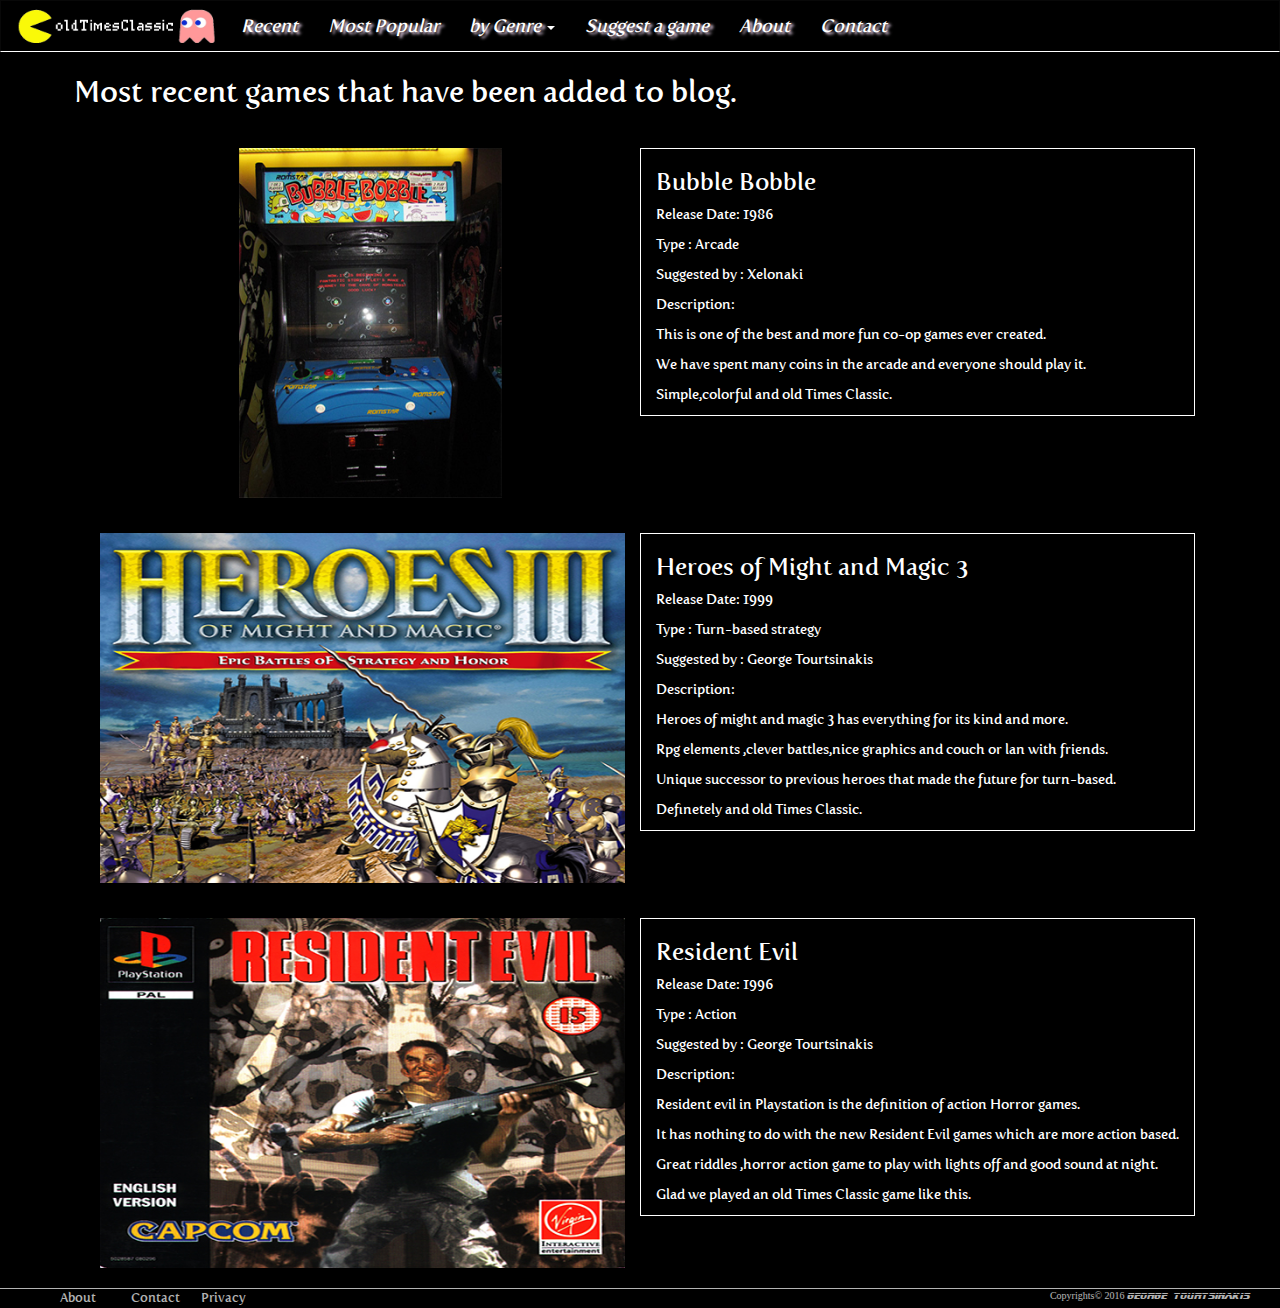
<file: recent.html>
<!DOCTYPE html>
<html lang="en">
<head>
    <meta charset="UTF-8">
    <title>Recently Added</title>
    <meta charset="UTF-8">
    <meta name="viewport" content="width=device-width, initial-scale=1">


    <script src="https://ajax.googleapis.com/ajax/libs/jquery/2.2.4/jquery.min.js"></script>
    <script async src="scripts/jquery-2.2.4.min.js"></script>

    <link type="text/css" rel="stylesheet" href="bootstrap.min.css">
    <script async src="scripts/index.js"></script>
    <link href="https://maxcdn.bootstrapcdn.com/bootstrap/3.3.6/css/bootstrap.min.css" rel="stylesheet" integrity="sha384-1q8mTJOASx8j1Au+a5WDVnPi2lkFfwwEAa8hDDdjZlpLegxhjVME1fgjWPGmkzs7" crossorigin="anonymous">
    <script src="https://maxcdn.bootstrapcdn.com/bootstrap/3.3.6/js/bootstrap.min.js" integrity="sha384-0mSbJDEHialfmuBBQP6A4Qrprq5OVfW37PRR3j5ELqxss1yVqOtnepnHVP9aJ7xS" crossorigin="anonymous"></script>
    <link href="stylesheets/recentStylesheet.css" type="text/css" rel="stylesheet">


</head>
<body>

<nav class="navbar navbar-inverse topBar">
    <div class="">
        <button type="button" class="navbar-toggle " data-toggle="collapse" data-target="#bs-navbar-collapse-1" aria-expanded="false">
            <span class="sr-only">Toggle navigation</span>
            <span class="icon-bar"></span>
            <span class="icon-bar"></span>
            <span class="icon-bar"></span>
        </button>
        <div class="navbar-header">
            <a class="navbar-brand" href="index.html"><img class="logo" src="images/oldtimesclassicLogo.png"></a>
        </div>

        <div class="collapse navbar-collapse" id="bs-navbar-collapse-1">

            <ul class=" nav navbar-nav">
                <li><a class="menuBarLinks " href="recent.html">Recent</a></a></li>
                <li><a class="menuBarLinks" href="index.html">Most Popular</a></a></li>
                <li class="dropdown">
                    <a class="  dropdown-toggle" data-toggle="dropdown"  href="#">
                        by Genre
                        <b class="caret"></b>
                    </a>
                    <ul class="dropdown-menu">
                        <li><a class="menuBarLinks" href="action.html">Action</a></li>
                        <li><a class="menuBarLinks" href="adventure.html">Adventure</a></li>
                        <li><a class="menuBarLinks" href="arcade.html">Arcade</a></li>
                        <li><a class="menuBarLinks" href="beatemup.html">Beat' Em Up</a></li>
                        <li><a class="menuBarLinks" href="platform.html">Platform</a></li>
                        <li><a class="menuBarLinks" href="rpg.html">RPG</a></li>
                        <li><a class="menuBarLinks" href="simulation.html">Simulation</a></li>
                        <li><a class="menuBarLinks" href="sports.html">Sports</a></li>
                        <li><a class="menuBarLinks" href="strategy.html">Strategy</a></li>
                    </ul>


                </li>
                <li> <a class="menuBarLinks " href="index.html">Suggest a game</a></li>
                <li> <a class="menuBarLinks " href="about.html">About</a></li>
                <li><a class="menuBarLinks " href="index.html">Contact</a></li>
            </ul>
        </div>
    </div>

</nav><!--End top menu bar-->

<div class="container"><!--Main container below the navbar-->
    <h2 class="mainHeader">Most recent games that have been added to blog.</h2>
    <div class="imageRow col-lg-12 col-md-12 col-xs-12  col-sm-12">
        <div class=" ">
            <img class="col-lg-6 col-md-6 col-sm-12 col-xs-12 "  src="images/gameCovers/bubble-bobble-arcade-copy.jpg">
        </div>

        <aside class="col-lg-6 col-md-6 col-xs-12  col-sm-12 testBorder">

            <h3 class="descriptionHeader  ">
                Bubble Bobble
            </h3>
            <p>Release Date: 1986</p>
            <p>Type : Arcade</p>
            <p>Suggested by : Xelonaki</p>
            <p>Description:</p>

            <p>This is one of the best and more fun co-op games ever created.</p>
            <p>We have spent many coins in the arcade and everyone should play it.</p>
            <p>Simple,colorful and old Times Classic. </p>


        </aside>

    </div>

    <div class="imageRow col-lg-12 col-md-12 col-xs-12  col-sm-12">
        <div class="">
            <img class=" col-lg-6 col-md-6 col-sm-12 col-xs-12 " src="images/gameCovers/Heroes_of_Might_and_Magic_III_Cover_Art%20copy.jpg">
        </div>

        <aside class=" col-lg-6 col-md-6 col-sm-12 col-xs-12 testBorder">

            <h3 class="descriptionHeader">
                Heroes of Might and Magic 3
            </h3>
            <p>Release Date:  1999</p>
            <p>Type : Turn-based strategy</p>
            <p>Suggested by : George Tourtsinakis</p>
            <p>Description:</p>

            <p>Heroes of might and magic 3 has everything for its kind and more.</p>
            <p>Rpg elements ,clever battles,nice graphics and couch or lan with friends.</p>
            <p>Unique successor to previous heroes that made the future for turn-based. </p>
            <p>Definetely and old Times Classic. </p>


        </aside>

    </div>

    <div class="imageRow col-lg-12 col-md-12 col-xs-12  col-sm-12">
        <div class="imageDiv ">
            <img class="col-lg-6 col-md-6 col-sm-12 col-xs-12 "  src="images/gameCovers/residentevil1%20copy.jpg">
        </div>

        <aside class=" col-lg-6 col-md-6 col-sm-12 col-xs-12 testBorder">

            <h3 class="descriptionHeader">
                Resident Evil
            </h3>
            <p>Release Date:  1996</p>
            <p>Type : Action</p>
            <p>Suggested by : George Tourtsinakis</p>
            <p>Description:</p>

            <p>Resident evil in Playstation is the definition of action Horror games.</p>
            <p>It has nothing to do with the new Resident Evil games which are more action based.</p>
            <p>Great riddles ,horror action game to play with lights off and good sound at night. </p>
            <p>Glad we played an old Times Classic game like this. </p>

        </aside>

    </div>

</div>




<footer class="footerContainer">

    <div class="col-lg-12 col-md-12 col-xs-12 col-sm-12 ">
        <div class="col-lg-3 col-md-3 col-xs-12  col-sm-12   ">
            <div class=" signature col-lg-3 col-md-3 col-xs-4 col-sm-4 ">
                <a  href="about.html">About</a>
            </div>
            <div class="signature col-lg-3 col-md-3  col-xs-4 col-sm-4 ">
                <a  href="contact.html">Contact</a>
            </div>
            <div class="signature col-lg-3 col-md-3 col-xs-4 col-sm-4 ">
                <a  href="privacy.html">Privacy</a>
            </div>
        </div>

        <div class="copyrights col-lg-9 col-md-9 col-xs-12  col-sm-12 ">
            <a href="copyrights.html">Copyrights© 2016 <span class="signatureText">George Tourtsinakis</span></a>
        </div>
    </div>

</footer>




</body>
</html>
</file>
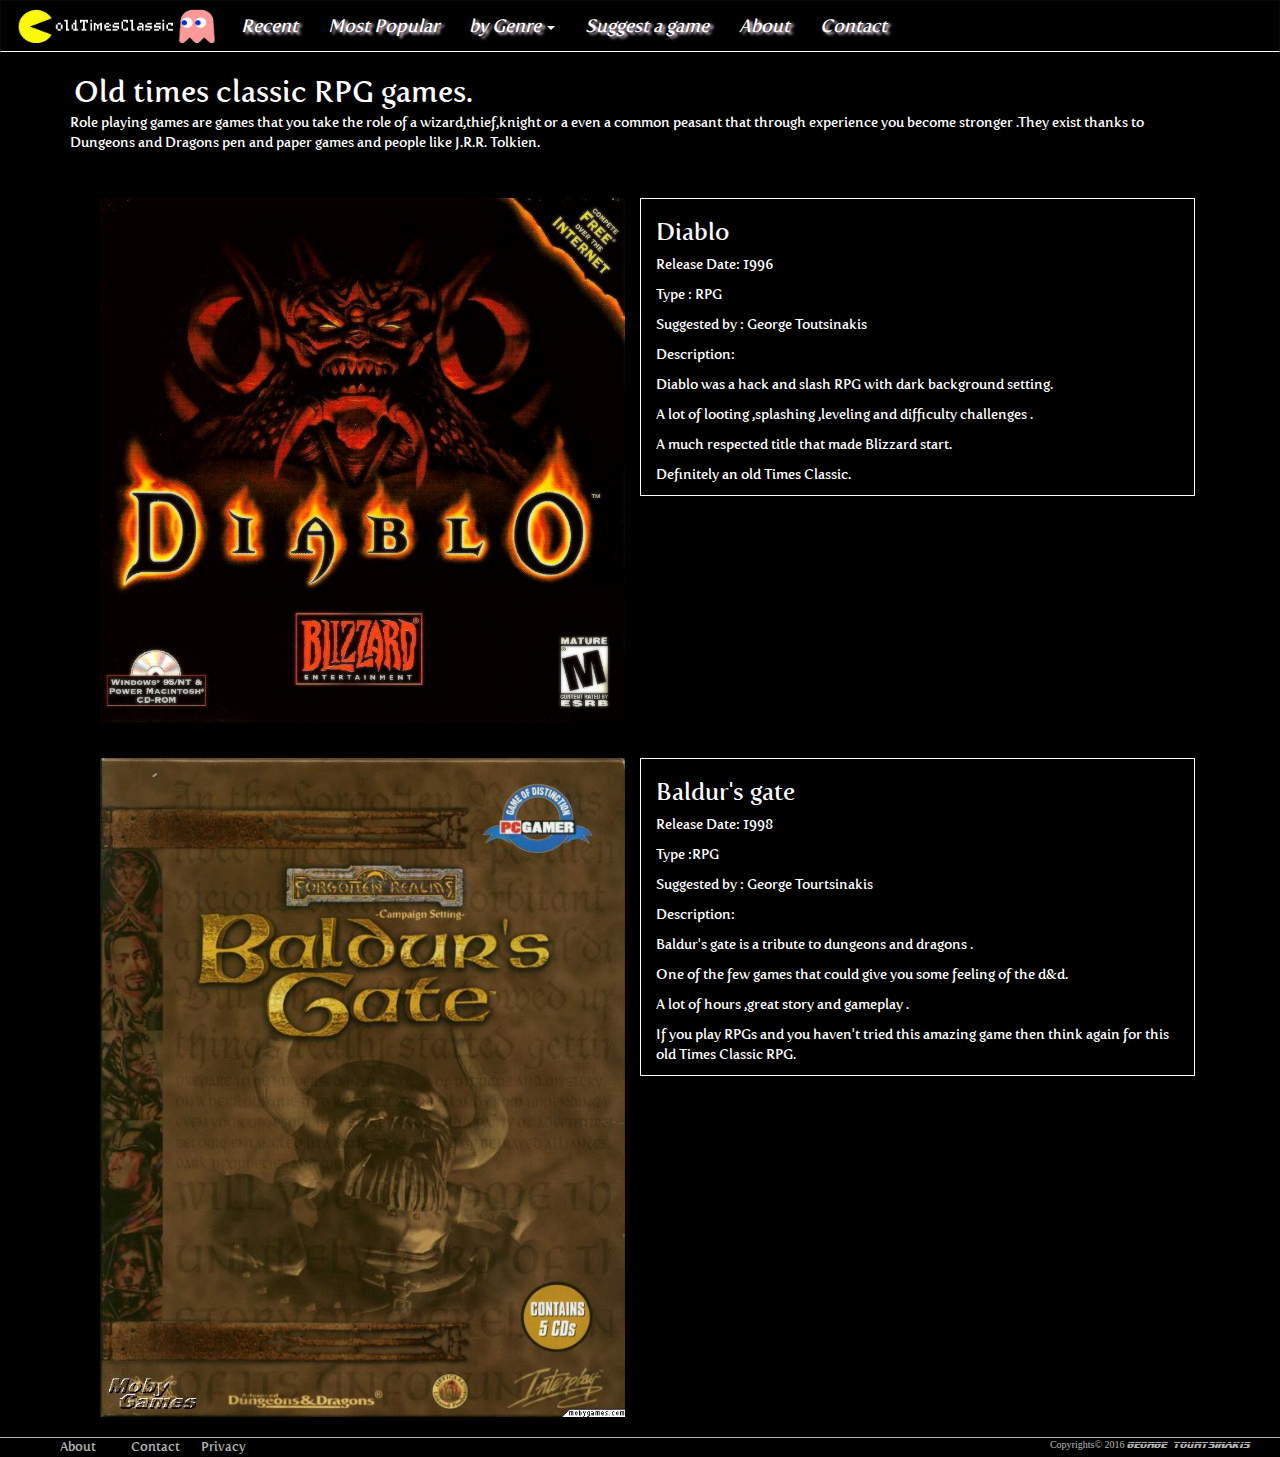
<file: rpg.html>
<!DOCTYPE html>
<html lang="en">
<head>
    <meta charset="UTF-8">
    <title>RPG games</title>
    <meta charset="UTF-8">
    <meta name="viewport" content="width=device-width, initial-scale=1">


    <script src="https://ajax.googleapis.com/ajax/libs/jquery/2.2.4/jquery.min.js"></script>
    <script async src="scripts/jquery-2.2.4.min.js"></script>

    <link type="text/css" rel="stylesheet" href="bootstrap.min.css">
    <script async src="scripts/index.js"></script>
    <link href="https://maxcdn.bootstrapcdn.com/bootstrap/3.3.6/css/bootstrap.min.css" rel="stylesheet" integrity="sha384-1q8mTJOASx8j1Au+a5WDVnPi2lkFfwwEAa8hDDdjZlpLegxhjVME1fgjWPGmkzs7" crossorigin="anonymous">
    <script src="https://maxcdn.bootstrapcdn.com/bootstrap/3.3.6/js/bootstrap.min.js" integrity="sha384-0mSbJDEHialfmuBBQP6A4Qrprq5OVfW37PRR3j5ELqxss1yVqOtnepnHVP9aJ7xS" crossorigin="anonymous"></script>
    <link href="stylesheets/recentStylesheet.css" type="text/css" rel="stylesheet">


</head>
<body>

<nav class="navbar navbar-inverse topBar">
    <div class="">
        <button type="button" class="navbar-toggle " data-toggle="collapse" data-target="#bs-navbar-collapse-1" aria-expanded="false">
            <span class="sr-only">Toggle navigation</span>
            <span class="icon-bar"></span>
            <span class="icon-bar"></span>
            <span class="icon-bar"></span>
        </button>
        <div class="navbar-header">
            <a class="navbar-brand" href="index.html"><img class="logo" src="images/oldtimesclassicLogo.png"></a>
        </div>

        <div class="collapse navbar-collapse" id="bs-navbar-collapse-1">

            <ul class=" nav navbar-nav">
                <li><a class="menuBarLinks " href="recent.html">Recent</a></a></li>
                <li><a class="menuBarLinks" href="index.html">Most Popular</a></a></li>
                <li class="dropdown">
                    <a class="  dropdown-toggle" data-toggle="dropdown"  href="#">
                        by Genre
                        <b class="caret"></b>
                    </a>
                    <ul class="dropdown-menu">
                        <li><a class="menuBarLinks" href="action.html">Action</a></li>
                        <li><a class="menuBarLinks" href="adventure.html">Adventure</a></li>
                        <li><a class="menuBarLinks" href="arcade.html">Arcade</a></li>
                        <li><a class="menuBarLinks" href="beatemup.html">Beat' Em Up</a></li>
                        <li><a class="menuBarLinks" href="platform.html">Platform</a></li>
                        <li><a class="menuBarLinks" href="rpg.html">RPG</a></li>
                        <li><a class="menuBarLinks" href="simulation.html">Simulation</a></li>
                        <li><a class="menuBarLinks" href="sports.html">Sports</a></li>
                        <li><a class="menuBarLinks" href="strategy.html">Strategy</a></li>
                    </ul>

                </li>
                <li> <a class="menuBarLinks " href="suggestagame.php">Suggest a game</a></li>
                <li> <a class="menuBarLinks " href="about.html">About</a></li>
                <li><a class="menuBarLinks " href="contact.html">Contact</a></li>
            </ul>
        </div>
    </div>

</nav><!--End top menu bar-->

<div class="container"><!--Main container below the navbar-->
    <h2 class="mainHeader">Old times classic RPG games.</h2>
    <p class="genreDescirption">Role playing games are games that you take the role of a wizard,thief,knight or a even a common peasant
        that through experience you become stronger .They exist thanks to Dungeons and
        Dragons pen and paper games and people like J.R.R. Tolkien.
    </p>
    <div class="imageRow col-lg-12 col-md-12 col-xs-12  col-sm-12">
        <div class="col-lg-6 col-md-6 col-xs-12  col-sm-12  ">
            <img class=" imagesMaxheight img-responsive center-block  "  src="images/gameCovers/diablo-1.jpg">
        </div>

        <aside class="col-lg-6 col-md-6 col-xs-12  col-sm-12 testBorder">

            <h3 class="descriptionHeader  ">
                Diablo
            </h3>
            <p>Release Date: 1996</p>
            <p>Type : RPG</p>
            <p>Suggested by : George Toutsinakis</p>
            <p>Description:</p>

            <p>Diablo was a hack and slash RPG with dark background setting. </p>
            <p>A lot of looting ,splashing ,leveling and difficulty challenges . </p>
            <p>  A much respected title that made Blizzard start.  </p>
            <p>  Definitely an old Times Classic.  </p>

        </aside>

    </div>

    <div class="imageRow col-lg-12 col-md-12 col-xs-12  col-sm-12">
        <div class="col-lg-6 col-md-6 col-sm-12 col-xs-12">
            <img class="  imagesMaxheight img-responsive center-block" src="images/gameCovers/baldur's%20gate%20cover.jpg">
        </div>

        <aside class=" col-lg-6 col-md-6 col-sm-12 col-xs-12 testBorder">

            <h3 class="descriptionHeader">
                Baldur's gate
            </h3>
            <p>Release Date:  1998</p>
            <p>Type :RPG</p>
            <p>Suggested by : George Tourtsinakis</p>
            <p>Description:</p>

            <p>Baldur's gate is a tribute to dungeons and dragons .</p>
            <p> One of the few games that could give you some feeling of the d&d.  </p>
            <p>A lot of hours ,great story and gameplay .</p>
            <p>If you play RPGs and you haven't tried this amazing game then think again for this old Times Classic RPG. </p>


        </aside>
    </div>
</div>






<footer class="footerContainer">

    <div class="col-lg-12 col-md-12 col-xs-12 col-sm-12 ">
        <div class="col-lg-3 col-md-3 col-xs-12  col-sm-12   ">
            <div class=" signature col-lg-3 col-md-3 col-xs-4 col-sm-4 ">
                <a  href="about.html">About</a>
            </div>
            <div class="signature col-lg-3 col-md-3  col-xs-4 col-sm-4 ">
                <a  href="contact.html">Contact</a>
            </div>
            <div class="signature col-lg-3 col-md-3 col-xs-4 col-sm-4 ">
                <a  href="privacy.html">Privacy</a>
            </div>
        </div>

        <div class="copyrights col-lg-9 col-md-9 col-xs-12  col-sm-12 ">
            <a href="copyright.html">Copyrights© 2016 <span class="signatureText">George Tourtsinakis</span></a>
        </div>
    </div>

</footer>




</body>
</html>
</file>
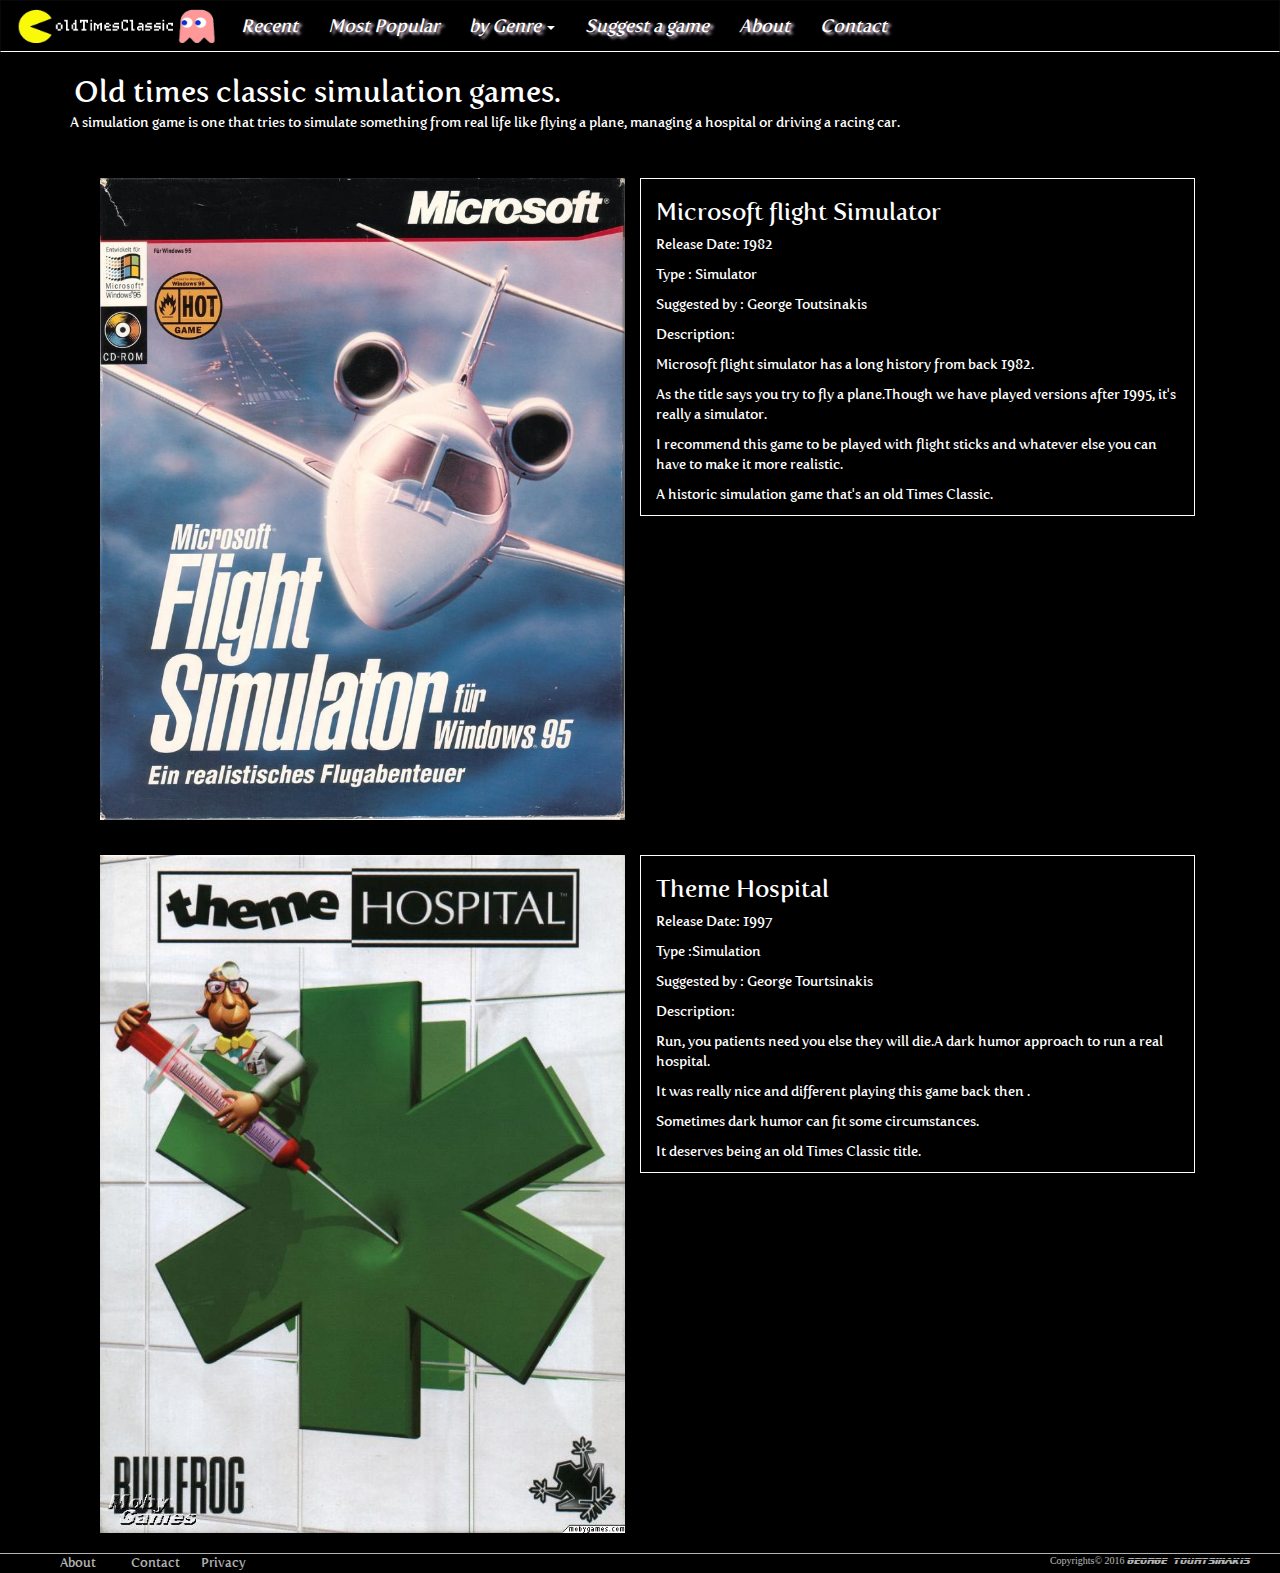
<file: simulation.html>
<!DOCTYPE html>
<html lang="en">
<head>
    <meta charset="UTF-8">
    <title>Simulation games</title>
    <meta charset="UTF-8">
    <meta name="viewport" content="width=device-width, initial-scale=1">


    <script src="https://ajax.googleapis.com/ajax/libs/jquery/2.2.4/jquery.min.js"></script>
    <script async src="scripts/jquery-2.2.4.min.js"></script>

    <link type="text/css" rel="stylesheet" href="bootstrap.min.css">
    <script async src="scripts/index.js"></script>
    <link href="https://maxcdn.bootstrapcdn.com/bootstrap/3.3.6/css/bootstrap.min.css" rel="stylesheet" integrity="sha384-1q8mTJOASx8j1Au+a5WDVnPi2lkFfwwEAa8hDDdjZlpLegxhjVME1fgjWPGmkzs7" crossorigin="anonymous">
    <script src="https://maxcdn.bootstrapcdn.com/bootstrap/3.3.6/js/bootstrap.min.js" integrity="sha384-0mSbJDEHialfmuBBQP6A4Qrprq5OVfW37PRR3j5ELqxss1yVqOtnepnHVP9aJ7xS" crossorigin="anonymous"></script>
    <link href="stylesheets/recentStylesheet.css" type="text/css" rel="stylesheet">


</head>
<body>

<nav class="navbar navbar-inverse topBar">
    <div class="">
        <button type="button" class="navbar-toggle " data-toggle="collapse" data-target="#bs-navbar-collapse-1" aria-expanded="false">
            <span class="sr-only">Toggle navigation</span>
            <span class="icon-bar"></span>
            <span class="icon-bar"></span>
            <span class="icon-bar"></span>
        </button>
        <div class="navbar-header">
            <a class="navbar-brand" href="index.html"><img class="logo" src="images/oldtimesclassicLogo.png"></a>
        </div>

        <div class="collapse navbar-collapse" id="bs-navbar-collapse-1">

            <ul class=" nav navbar-nav">
                <li><a class="menuBarLinks " href="recent.html">Recent</a></a></li>
                <li><a class="menuBarLinks" href="index.html">Most Popular</a></a></li>
                <li class="dropdown">
                    <a class="  dropdown-toggle" data-toggle="dropdown"  href="#">
                        by Genre
                        <b class="caret"></b>
                    </a>
                    <ul class="dropdown-menu">
                        <li><a class="menuBarLinks" href="action.html">Action</a></li>
                        <li><a class="menuBarLinks" href="adventure.html">Adventure</a></li>
                        <li><a class="menuBarLinks" href="arcade.html">Arcade</a></li>
                        <li><a class="menuBarLinks" href="beatemup.html">Beat' Em Up</a></li>
                        <li><a class="menuBarLinks" href="platform.html">Platform</a></li>
                        <li><a class="menuBarLinks" href="rpg.html">RPG</a></li>
                        <li><a class="menuBarLinks" href="simulation.html">Simulation</a></li>
                        <li><a class="menuBarLinks" href="sports.html">Sports</a></li>
                        <li><a class="menuBarLinks" href="strategy.html">Strategy</a></li>
                    </ul>

                </li>
                <li> <a class="menuBarLinks " href="suggestagame.php">Suggest a game</a></li>
                <li> <a class="menuBarLinks " href="about.html">About</a></li>
                <li><a class="menuBarLinks " href="contact.html">Contact</a></li>
            </ul>
        </div>
    </div>

</nav><!--End top menu bar-->

<div class="container"><!--Main container below the navbar-->
    <h2 class="mainHeader">Old times classic simulation games.</h2>
    <p class="genreDescirption">A simulation game is one that tries to simulate something from real life like flying a plane,
        managing a hospital or driving a racing car.
    </p>
    <div class="imageRow col-lg-12 col-md-12 col-xs-12  col-sm-12">
        <div class="col-lg-6 col-md-6 col-xs-12  col-sm-12  ">
            <img class=" imagesMaxheight img-responsive center-block  "  src="images/gameCovers/microsoft-flight-simulator-windows-95-windows.jpg">
        </div>

        <aside class="col-lg-6 col-md-6 col-xs-12  col-sm-12 testBorder">

            <h3 class="descriptionHeader  ">
                Microsoft flight Simulator
            </h3>
            <p>Release Date: 1982</p>
            <p>Type : Simulator</p>
            <p>Suggested by : George Toutsinakis</p>
            <p>Description:</p>

            <p>Microsoft flight simulator has a long history from back 1982. </p>
            <p>As the title says you try to  fly a plane.Though we have played versions after 1995, it's really a simulator.  </p>
            <p> I recommend this game to be played with flight sticks and whatever else you can have to make it more realistic. </p>
            <p>A historic simulation game that's an old Times Classic.  </p>

        </aside>

    </div>

    <div class="imageRow col-lg-12 col-md-12 col-xs-12  col-sm-12">
        <div class="col-lg-6 col-md-6 col-sm-12 col-xs-12">
            <img class="  imagesMaxheight img-responsive center-block" src="images/gameCovers/Theme_hospital.jpg">
        </div>

        <aside class=" col-lg-6 col-md-6 col-sm-12 col-xs-12 testBorder">

            <h3 class="descriptionHeader">
                Theme Hospital
            </h3>
            <p>Release Date:  1997</p>
            <p>Type :Simulation</p>
            <p>Suggested by : George Tourtsinakis</p>
            <p>Description:</p>

            <p>Run, you patients need you else they will die.A dark humor approach to run a real hospital.  </p>
            <p> It was really nice and different playing this game back then .  </p>
            <p>Sometimes dark humor can fit some circumstances.</p>
            <p>It deserves being an old Times Classic title. </p>


        </aside>
    </div>
</div>






<footer class="footerContainer">

    <div class="col-lg-12 col-md-12 col-xs-12 col-sm-12 ">
        <div class="col-lg-3 col-md-3 col-xs-12  col-sm-12   ">
            <div class=" signature col-lg-3 col-md-3 col-xs-4 col-sm-4 ">
                <a  href="about.html">About</a>
            </div>
            <div class="signature col-lg-3 col-md-3  col-xs-4 col-sm-4 ">
                <a  href="contact.html">Contact</a>
            </div>
            <div class="signature col-lg-3 col-md-3 col-xs-4 col-sm-4 ">
                <a  href="privacy.html">Privacy</a>
            </div>
        </div>

        <div class="copyrights col-lg-9 col-md-9 col-xs-12  col-sm-12 ">
            <a href="copyright.html">Copyrights© 2016 <span class="signatureText">George Tourtsinakis</span></a>
        </div>
    </div>

</footer>




</body>
</html>
</file>
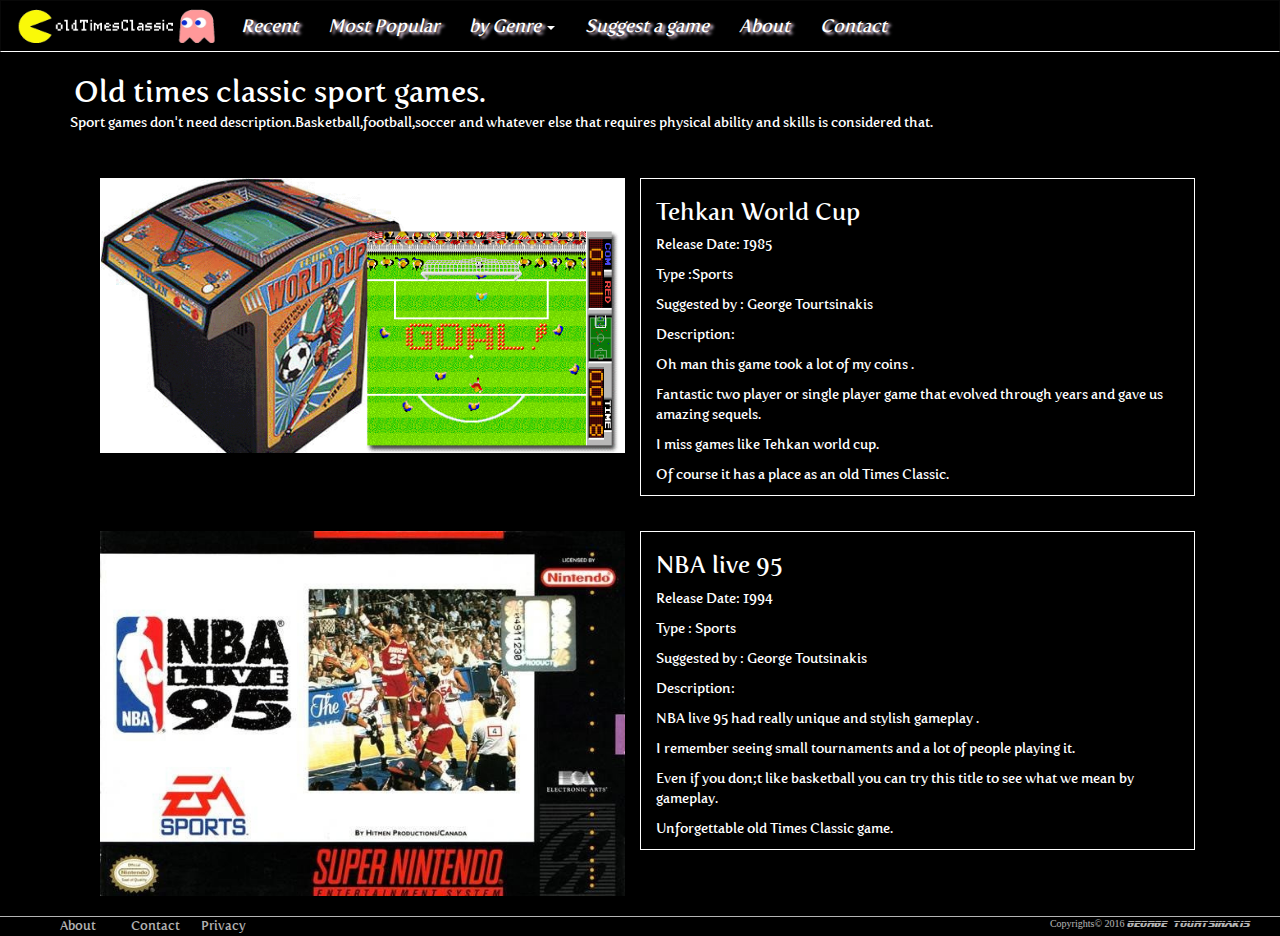
<file: sports.html>
<!DOCTYPE html>
<html lang="en">
<head>
    <meta charset="UTF-8">
    <title>Sports games</title>
    <meta charset="UTF-8">
    <meta name="viewport" content="width=device-width, initial-scale=1">


    <script src="https://ajax.googleapis.com/ajax/libs/jquery/2.2.4/jquery.min.js"></script>
    <script async src="scripts/jquery-2.2.4.min.js"></script>

    <link type="text/css" rel="stylesheet" href="bootstrap.min.css">
    <script async src="scripts/index.js"></script>
    <link href="https://maxcdn.bootstrapcdn.com/bootstrap/3.3.6/css/bootstrap.min.css" rel="stylesheet" integrity="sha384-1q8mTJOASx8j1Au+a5WDVnPi2lkFfwwEAa8hDDdjZlpLegxhjVME1fgjWPGmkzs7" crossorigin="anonymous">
    <script src="https://maxcdn.bootstrapcdn.com/bootstrap/3.3.6/js/bootstrap.min.js" integrity="sha384-0mSbJDEHialfmuBBQP6A4Qrprq5OVfW37PRR3j5ELqxss1yVqOtnepnHVP9aJ7xS" crossorigin="anonymous"></script>
    <link href="stylesheets/recentStylesheet.css" type="text/css" rel="stylesheet">


</head>
<body>

<nav class="navbar navbar-inverse topBar">
    <div class="">
        <button type="button" class="navbar-toggle " data-toggle="collapse" data-target="#bs-navbar-collapse-1" aria-expanded="false">
            <span class="sr-only">Toggle navigation</span>
            <span class="icon-bar"></span>
            <span class="icon-bar"></span>
            <span class="icon-bar"></span>
        </button>
        <div class="navbar-header">
            <a class="navbar-brand" href="index.html"><img class="logo" src="images/oldtimesclassicLogo.png"></a>
        </div>

        <div class="collapse navbar-collapse" id="bs-navbar-collapse-1">

            <ul class=" nav navbar-nav">
                <li><a class="menuBarLinks " href="recent.html">Recent</a></a></li>
                <li><a class="menuBarLinks" href="index.html">Most Popular</a></a></li>
                <li class="dropdown">
                    <a class="  dropdown-toggle" data-toggle="dropdown"  href="#">
                        by Genre
                        <b class="caret"></b>
                    </a>
                    <ul class="dropdown-menu">
                        <li><a class="menuBarLinks" href="action.html">Action</a></li>
                        <li><a class="menuBarLinks" href="adventure.html">Adventure</a></li>
                        <li><a class="menuBarLinks" href="arcade.html">Arcade</a></li>
                        <li><a class="menuBarLinks" href="beatemup.html">Beat' Em Up</a></li>
                        <li><a class="menuBarLinks" href="platform.html">Platform</a></li>
                        <li><a class="menuBarLinks" href="rpg.html">RPG</a></li>
                        <li><a class="menuBarLinks" href="simulation.html">Simulation</a></li>
                        <li><a class="menuBarLinks" href="sports.html">Sports</a></li>
                        <li><a class="menuBarLinks" href="strategy.html">Strategy</a></li>
                    </ul>

                </li>
                <li> <a class="menuBarLinks " href="index.html">Suggest a game</a></li>
                <li> <a class="menuBarLinks " href="about.html">About</a></li>
                <li><a class="menuBarLinks " href="index.html">Contact</a></li>
            </ul>
        </div>
    </div>

</nav><!--End top menu bar-->

<div class="container"><!--Main container below the navbar-->
    <h2 class="mainHeader">Old times classic sport games.</h2>
    <p class="genreDescirption">Sport games don't need description.Basketball,football,soccer and whatever else that requires
        physical ability and skills is considered that.
    </p>


    <div class="imageRow col-lg-12 col-md-12 col-xs-12  col-sm-12">
        <div class="col-lg-6 col-md-6 col-sm-12 col-xs-12">
            <img class="  imagesMaxheight img-responsive center-block" src="images/gameCovers/tekhan_world_cup.gif">
        </div>

        <aside class=" col-lg-6 col-md-6 col-sm-12 col-xs-12 testBorder">

            <h3 class="descriptionHeader">
                Tehkan World Cup
            </h3>
            <p>Release Date:  1985</p>
            <p>Type :Sports</p>
            <p>Suggested by : George Tourtsinakis</p>
            <p>Description:</p>

            <p>Oh man this game took a lot of my coins .  </p>
            <p> Fantastic two player or single player game that evolved through years and gave us amazing sequels.  </p>
            <p>I miss games like Tehkan world cup.</p>
            <p>Of course it has a place as an old Times Classic. </p>


        </aside>
    </div>

    <div class="imageRow col-lg-12 col-md-12 col-xs-12  col-sm-12">
        <div class="col-lg-6 col-md-6 col-xs-12  col-sm-12  ">
            <img class=" imagesMaxheight img-responsive center-block  "  src="images/gameCovers/Nba-live-95.jpg">
        </div>

        <aside class="col-lg-6 col-md-6 col-xs-12  col-sm-12 testBorder">

            <h3 class="descriptionHeader  ">
                NBA live 95
            </h3>
            <p>Release Date: 1994</p>
            <p>Type : Sports</p>
            <p>Suggested by : George Toutsinakis</p>
            <p>Description:</p>

            <p>NBA live 95 had really unique and stylish gameplay . </p>
            <p>I remember seeing small tournaments and a lot of people playing it.  </p>
            <p> Even if you don;t like basketball you can try this title to see what we mean by gameplay. </p>
            <p>Unforgettable old Times Classic game.   </p>

        </aside>

    </div>



</div>






<footer class="footerContainer">

    <div class="col-lg-12 col-md-12 col-xs-12 col-sm-12 ">
        <div class="col-lg-3 col-md-3 col-xs-12  col-sm-12   ">
            <div class=" signature col-lg-3 col-md-3 col-xs-4 col-sm-4 ">
                <a  href="about.html">About</a>
            </div>
            <div class="signature col-lg-3 col-md-3  col-xs-4 col-sm-4 ">
                <a  href="contact.html">Contact</a>
            </div>
            <div class="signature col-lg-3 col-md-3 col-xs-4 col-sm-4 ">
                <a  href="privacy.html">Privacy</a>
            </div>
        </div>

        <div class="copyrights col-lg-9 col-md-9 col-xs-12  col-sm-12 ">
            <a href="copyright.html">Copyrights© 2016 <span class="signatureText">George Tourtsinakis</span></a>
        </div>
    </div>

</footer>




</body>
</html>
</file>
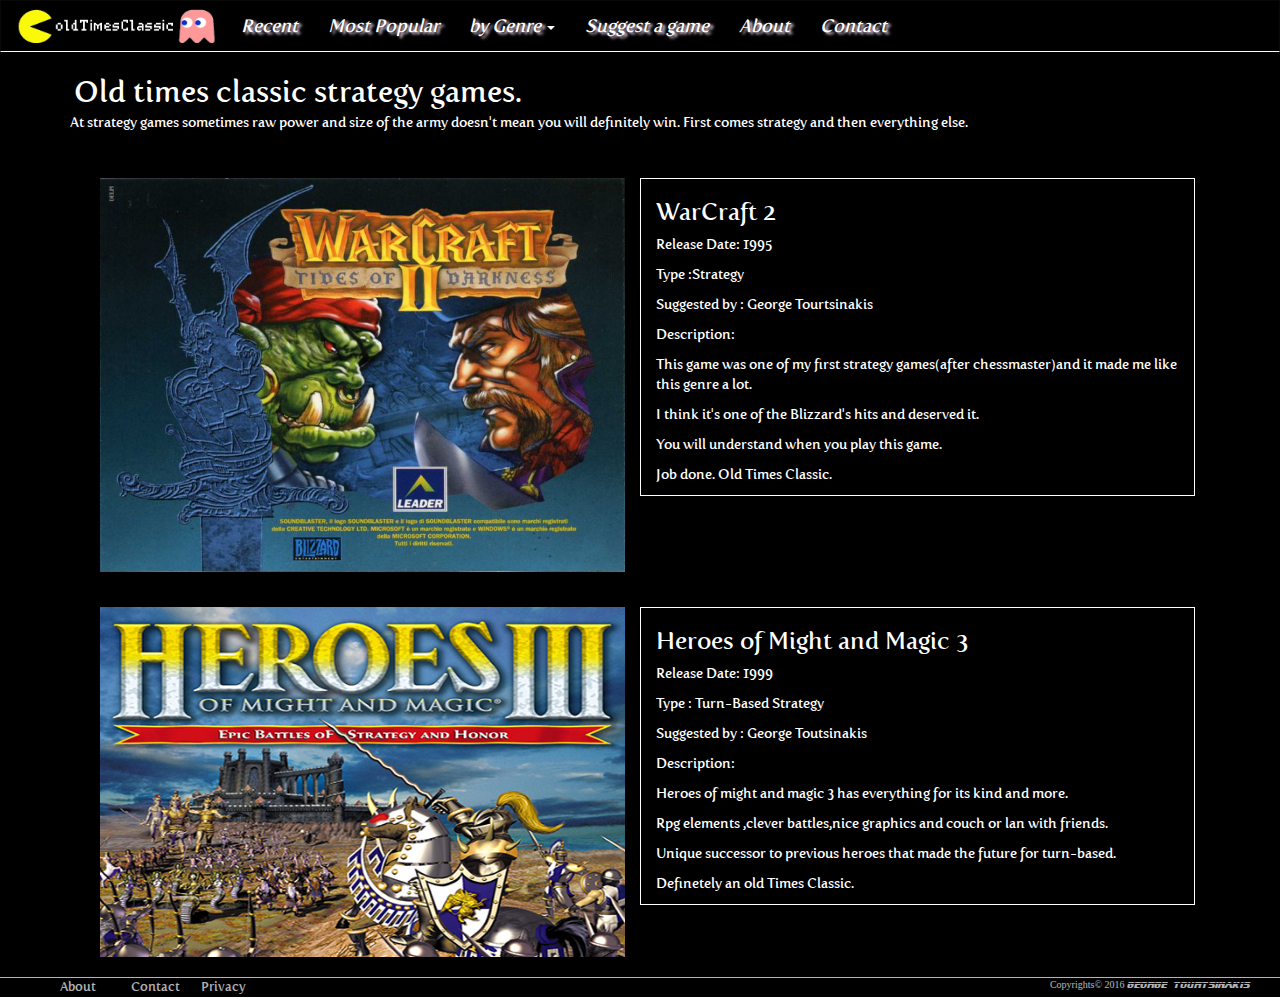
<file: strategy.html>
<!DOCTYPE html>
<html lang="en">
<head>
    <meta charset="UTF-8">
    <title>Strategy games</title>
    <meta charset="UTF-8">
    <meta name="viewport" content="width=device-width, initial-scale=1">


    <script src="https://ajax.googleapis.com/ajax/libs/jquery/2.2.4/jquery.min.js"></script>
    <script async src="scripts/jquery-2.2.4.min.js"></script>

    <link type="text/css" rel="stylesheet" href="bootstrap.min.css">
    <script async src="scripts/index.js"></script>
    <link href="https://maxcdn.bootstrapcdn.com/bootstrap/3.3.6/css/bootstrap.min.css" rel="stylesheet" integrity="sha384-1q8mTJOASx8j1Au+a5WDVnPi2lkFfwwEAa8hDDdjZlpLegxhjVME1fgjWPGmkzs7" crossorigin="anonymous">
    <script src="https://maxcdn.bootstrapcdn.com/bootstrap/3.3.6/js/bootstrap.min.js" integrity="sha384-0mSbJDEHialfmuBBQP6A4Qrprq5OVfW37PRR3j5ELqxss1yVqOtnepnHVP9aJ7xS" crossorigin="anonymous"></script>
    <link href="stylesheets/recentStylesheet.css" type="text/css" rel="stylesheet">


</head>
<body>

<nav class="navbar navbar-inverse topBar">
    <div class="">
        <button type="button" class="navbar-toggle " data-toggle="collapse" data-target="#bs-navbar-collapse-1" aria-expanded="false">
            <span class="sr-only">Toggle navigation</span>
            <span class="icon-bar"></span>
            <span class="icon-bar"></span>
            <span class="icon-bar"></span>
        </button>
        <div class="navbar-header">
            <a class="navbar-brand" href="index.html"><img class="logo" src="images/oldtimesclassicLogo.png"></a>
        </div>

        <div class="collapse navbar-collapse" id="bs-navbar-collapse-1">

            <ul class=" nav navbar-nav">
                <li><a class="menuBarLinks " href="recent.html">Recent</a></a></li>
                <li><a class="menuBarLinks" href="index.html">Most Popular</a></a></li>
                <li class="dropdown">
                    <a class="  dropdown-toggle" data-toggle="dropdown"  href="#">
                        by Genre
                        <b class="caret"></b>
                    </a>
                    <ul class="dropdown-menu">
                        <li><a class="menuBarLinks" href="action.html">Action</a></li>
                        <li><a class="menuBarLinks" href="adventure.html">Adventure</a></li>
                        <li><a class="menuBarLinks" href="arcade.html">Arcade</a></li>
                        <li><a class="menuBarLinks" href="beatemup.html">Beat' Em Up</a></li>
                        <li><a class="menuBarLinks" href="platform.html">Platform</a></li>
                        <li><a class="menuBarLinks" href="rpg.html">RPG</a></li>
                        <li><a class="menuBarLinks" href="simulation.html">Simulation</a></li>
                        <li><a class="menuBarLinks" href="sports.html">Sports</a></li>
                        <li><a class="menuBarLinks" href="strategy.html">Strategy</a></li>
                    </ul>

                </li>
                <li> <a class="menuBarLinks " href="index.html">Suggest a game</a></li>
                <li> <a class="menuBarLinks " href="about.html">About</a></li>
                <li><a class="menuBarLinks " href="index.html">Contact</a></li>
            </ul>
        </div>
    </div>

</nav><!--End top menu bar-->

<div class="container"><!--Main container below the navbar-->
    <h2 class="mainHeader">Old times classic strategy games.</h2>
    <p class="genreDescirption">At strategy games sometimes raw power and size of the army doesn't mean you will definitely win.
        First comes strategy and then everything else.
    </p>


    <div class="imageRow col-lg-12 col-md-12 col-xs-12  col-sm-12">
        <div class="col-lg-6 col-md-6 col-sm-12 col-xs-12">
            <img class="  imagesMaxheight img-responsive center-block" src="images/gameCovers/warcraft-ii-tides-of-darkness-dos-other%20copy.jpg">
        </div>

        <aside class=" col-lg-6 col-md-6 col-sm-12 col-xs-12 testBorder">

            <h3 class="descriptionHeader">
                WarCraft 2
            </h3>
            <p>Release Date:  1995</p>
            <p>Type :Strategy</p>
            <p>Suggested by : George Tourtsinakis</p>
            <p>Description:</p>

            <p>This game was one of my first strategy games(after chessmaster)and it made me like this genre a lot. </p>
            <p>  I think it's one of the Blizzard's hits and deserved it. </p>
            <p>You will understand when you play this game.</p>
            <p>Job done. Old Times Classic. </p>


        </aside>
    </div>

    <div class="imageRow col-lg-12 col-md-12 col-xs-12  col-sm-12">
        <div class="col-lg-6 col-md-6 col-xs-12  col-sm-12  ">
            <img class=" imagesMaxheight img-responsive center-block  "  src="images/gameCovers/Heroes_of_Might_and_Magic_III_Cover_Art%20copy.jpg">
        </div>

        <aside class="col-lg-6 col-md-6 col-xs-12  col-sm-12 testBorder">

            <h3 class="descriptionHeader  ">
                Heroes of Might and Magic 3
            </h3>
            <p>Release Date: 1999</p>
            <p>Type : Turn-Based Strategy</p>
            <p>Suggested by : George Toutsinakis</p>
            <p>Description:</p>

            <p>Heroes of might and magic 3 has everything for its kind and more.</p>
            <p>Rpg elements ,clever battles,nice graphics and couch or lan with friends.</p>
            <p>Unique successor to previous heroes that made the future for turn-based. </p>
            <p>Definetely an old Times Classic. </p>

        </aside>

    </div>



</div>


<footer class="footerContainer">

    <div class="col-lg-12 col-md-12 col-xs-12 col-sm-12 ">
        <div class="col-lg-3 col-md-3 col-xs-12  col-sm-12   ">
            <div class=" signature col-lg-3 col-md-3 col-xs-4 col-sm-4 ">
                <a  href="about.html">About</a>
            </div>
            <div class="signature col-lg-3 col-md-3  col-xs-4 col-sm-4 ">
                <a  href="contact.html">Contact</a>
            </div>
            <div class="signature col-lg-3 col-md-3 col-xs-4 col-sm-4 ">
                <a  href="privacy.html">Privacy</a>
            </div>
        </div>

        <div class="copyrights col-lg-9 col-md-9 col-xs-12  col-sm-12 ">
            <a href="copyright.html">Copyrights© 2016 <span class="signatureText">George Tourtsinakis</span></a>
        </div>
    </div>

</footer>




</body>
</html>
</file>
<file: mainStylesheet.css>
@font-face {
    font-family: Fertigo;
    src: url(fonts/Fertigo.ttf);
}

@font-face {
    font-family: Signature;
    src: url(fonts/bladrf.ttf);
}

body{
    font-family: Fertigo;
    padding: 0px 0px 20px 0px;
    margin:0px;
    background-color: black;
    color: white;

}

.logo{
    height:36px;
    width: 200px;

}

.navbar-brand{
    height: 28px;
    padding: 6px;
    margin: 0px 3px 6px 0px;
}

.navbar{
    background-color: black;
    padding-left: 10px;
    min-height: 28px;!important;

}

.navbar-inverse{
    background-color: black;
    border-bottom: 1px solid white;
    border-radius: 0px;

}

.navbar-inverse .navbar-nav .open .dropdown-menu>li>a,.navbar-default .navbar-nav .open .dropdown-menu {
    background-color: black;
    color:#ffffff;
}

.dropdown-menu{
    background-color:white;
    padding: 1px;
    min-width:114px;
    text-align:center;
}

.menuBarLinks{
    color: white;
    text-decoration: none;
    font-weight: 300;
    text-shadow: 3px 2px 3px #ffe6ff;
    font-style: italic;

}

.dropdown-menu> li > .menuBarLinks:hover {
    background-color:#a6a6a6;
    border-radius: 20px;
}



.navbar .nav > li > a , .navbar-brand{
    color: white;
    text-decoration: none;
    font-size: 18px;
    font-weight: 300;
    text-shadow: 3px 2px 3px #ffe6ff;
    font-style: italic;


}

.navbar-inverse .navbar-nav > li > a:hover, .navbar-inverse .navbar-nav > li > a:focus {
    background-color:#a6a6a6;
   border-radius: 20px;


}


.displayInlineBlock{
    display: inline-block;
}

.testBorder{
    border: 1px solid white;

}



#descriptionHeader{
    margin: 0;

}

.subsrcibeField{
    width:230px;
    color: grey;
}


.subscribeForm{
    margin-top: 65px;
    opacity: 0.9;

}

.subscribeButton{
    background-color: blanchedalmond;
    border-radius: 4px;
    color: black;
}

.subscribePrivacy {
    font-size: 10px;
}

.errorMessage{
    color: whitesmoke;
}

.footerContainer{

    position: absolute;
    height:  20px;
    bottom: 0;
    border-top:1px solid white ;
    width: 100%;
    font-size: small;
    opacity: 0.7;
}


.signature>a{

    color: white;
    text-decoration: none;
}

.signatureText{
    font-family: Signature;
    font-size: 9px ;
}


footer{

    display: block;

}

.copyrights{


    text-align: right;
    font-size: 10px;

}
.copyrights >a{
    font-family: "Times New Roman";
    color: white;
    list-style: none;

}

.forbidden:hover{
    cursor: not-allowed;
}
.mainHeader{
    margin:4px;
}

.imageRow{
    margin-top: 35px;
}




@media screen and (max-width:768px){
    .mainHeader{

        text-align: center;
        font-size: 25px;

    }

    .logo{
        height:36px;
        width: 160px;

    }


    .welcome{
        margin:10px 0px 10px 0px;
        font-size: 20px;
    }

    .dropdown-menu{
        background-color:white;
        padding: 1px;
        text-align:left;
    }



    .navbar-collapse {
        border-top: 1px solid transparent;
        box-shadow: inset 0 1px 0 rgba(255,255,255,0.1);
    }


    .footerContainer{
        position: static;
        bottom: 0;
        border-top:1px solid white ;
        width: 100%;

    }


    .specialMargin{
        margin-left: 0px;
    }
    .copyrights{
        text-align: center;
        font-size: 10px;

    }

    .aboutDescription{
        margin:5px 0 5px 0;
        font-size: 13px;

    }
}
</file>
<file: stylesheets/recentStylesheet.css>
@font-face {
    font-family: Fertigo;
    src: url(../fonts/Fertigo.ttf);
}

@font-face {
    font-family: Signature;
    src: url(../fonts/bladrf.ttf);
}

body{
    font-family: Fertigo;
    padding: 0px;
    margin:0px;
    background-color: black;
    color: white;

}

.logo{
    height:36px;
    width: 200px;

}

.navbar-brand{
    height: 28px;
    padding: 6px;
    margin: 0px 3px 6px 0px;
}

.navbar{
    background-color: black;
    padding-left: 10px;
    min-height: 28px;!important;

}

.navbar-inverse{
    background-color: black;
    border-bottom: 1px solid white;
    border-radius: 0px;

}

.navbar-inverse .navbar-nav .open .dropdown-menu>li>a,.navbar-default .navbar-nav .open .dropdown-menu {
    background-color: black;
    color:#ffffff;
}

.dropdown-menu{
    background-color:white;
    padding: 1px;
    min-width:114px;
    text-align:center;
}

.menuBarLinks{
    color: white;
    text-decoration: none;
    font-weight: 300;
    text-shadow: 3px 2px 3px #ffe6ff;
    font-style: italic;

}

.dropdown-menu> li > .menuBarLinks:hover {
    background-color:#a6a6a6;
    border-radius: 20px;
}



.navbar .nav > li > a , .navbar-brand{
    color: white;
    text-decoration: none;
    font-size: 18px;
    font-weight: 300;
    text-shadow: 3px 2px 3px #ffe6ff;
    font-style: italic;


}

.navbar-inverse .navbar-nav > li > a:hover, .navbar-inverse .navbar-nav > li > a:focus {
    background-color:#a6a6a6;
    border-radius: 20px;


}


.displayInlineBlock{
    display: inline-block;
}

.testBorder{
    border: 1px solid white;

}



#descriptionHeader{
    margin: 0;

}

.subsrcibeField{
    width:230px;
}

.subscribeForm{
    margin-top: 80px;
    opacity: 0.9;

}

.subscribeButton{
    background-color: blanchedalmond;
    border-radius: 4px;
}

.subscribePrivacy {
    font-size: 10px;
}

.footerContainer{
    position: static;
    margin-top: 20px;
    height:  20px;
    bottom: 0;
    border-top:1px solid white ;
    width: 100%;
    font-size: small;
    opacity: 0.7;
}

.signature{
    display: inline-block;


}
.signature>a{
    margin-left :15px;
    color: white;
    text-decoration: none;
}
.signatureText{
    font-family: Signature;
    font-size: 9px ;
}


footer{

    display: block;

}

.copyrights{
    display: inline-block;

    text-align: right;
    font-size: 10px;

}
.copyrights >a{
    font-family: "Times New Roman";
    color: white;
    list-style: none;

}

.forbidden:hover{
    cursor: not-allowed;
}
.mainHeader{
    margin:4px;
}

.imageRow{
    margin-top: 35px;
}




@media screen and (max-width:768px){
    .mainHeader{

        text-align: center;
        font-size: 25px;

    }
    .welcome{
        margin:10px 0px 10px 0px;
        font-size: 20px;
    }

    .dropdown-menu{
        background-color:white;
        padding: 1px;

        text-align:left;
    }

    .navbar-collapse {
        border-top: 1px solid transparent;
        box-shadow: inset 0 1px 0 rgba(255,255,255,0.1);
    }


    .footerContainer{
        position: static;
        bottom: 0;
        border-top:1px solid white ;
        width: 100%;

    }


    .specialMargin{
        margin-left: 0px;
    }

    .copyrights{
        text-align: center;
        font-size: 10px;

    }



}
</file>
